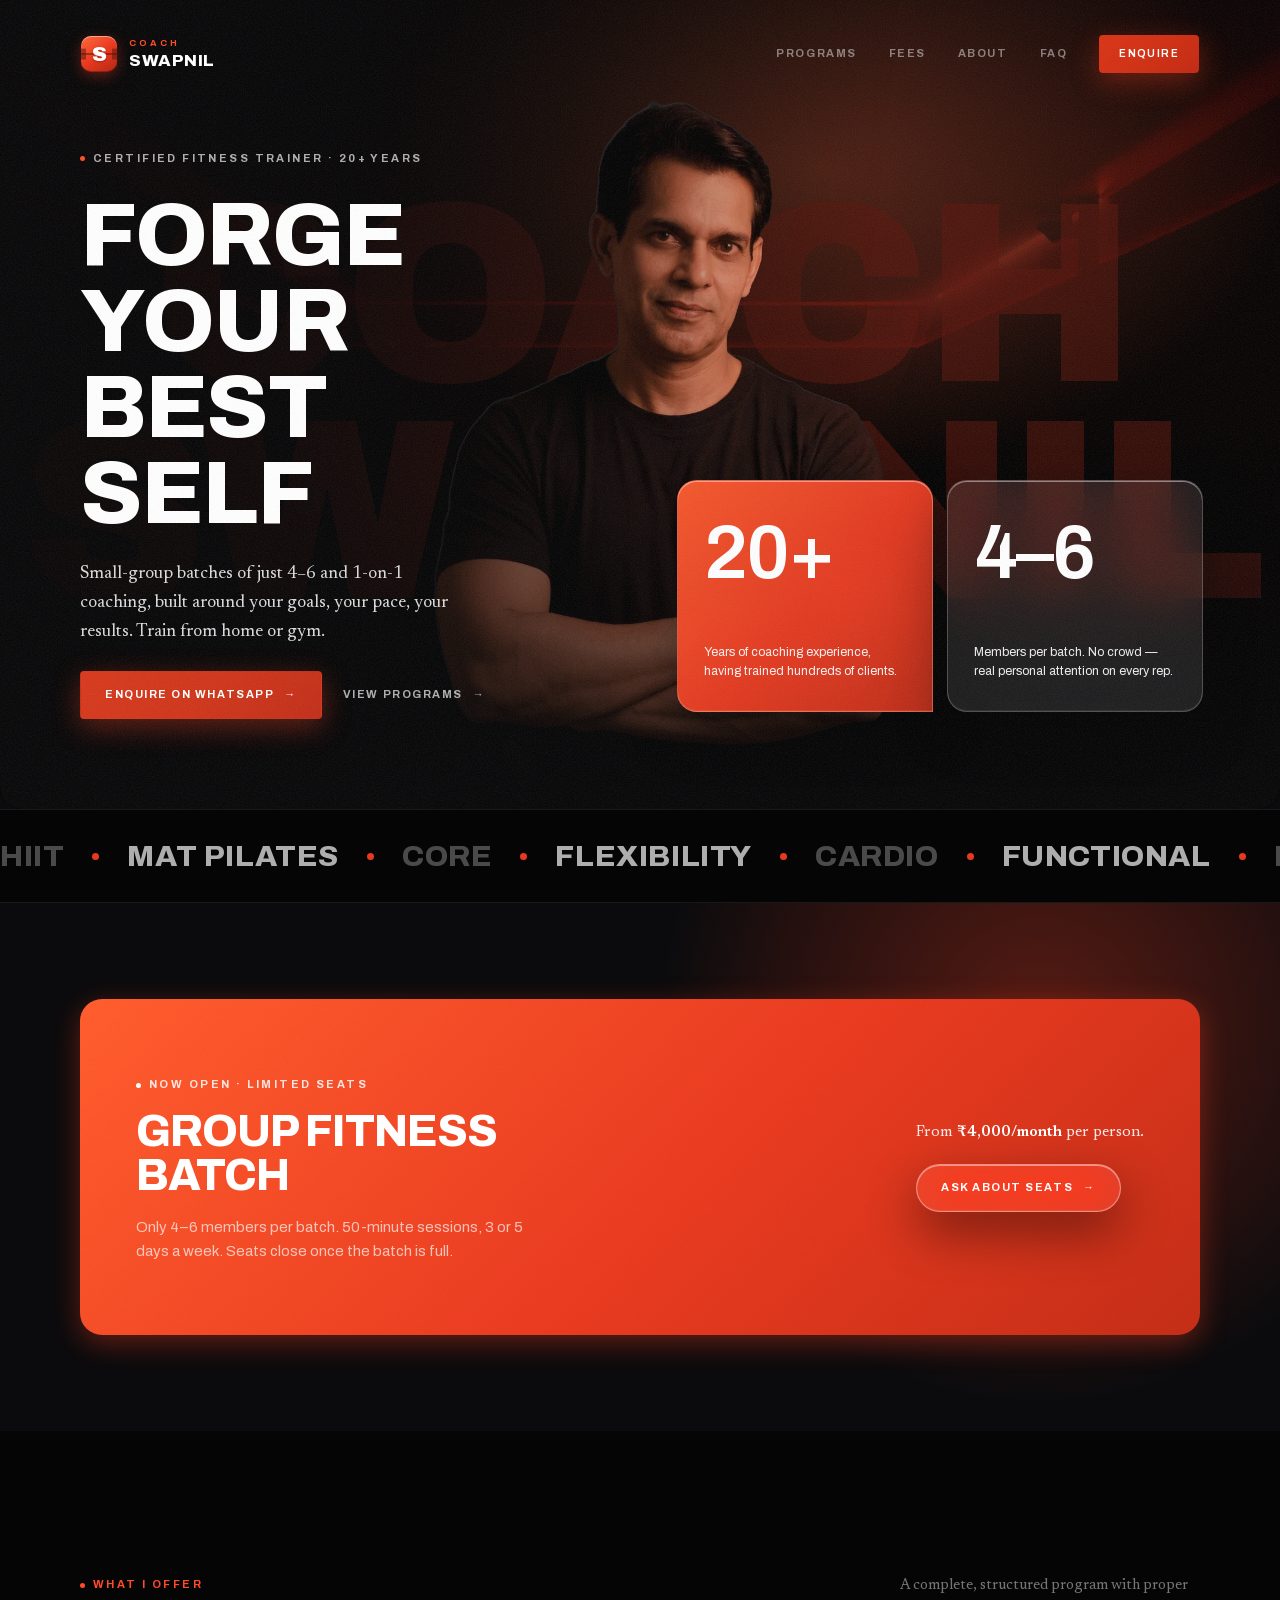
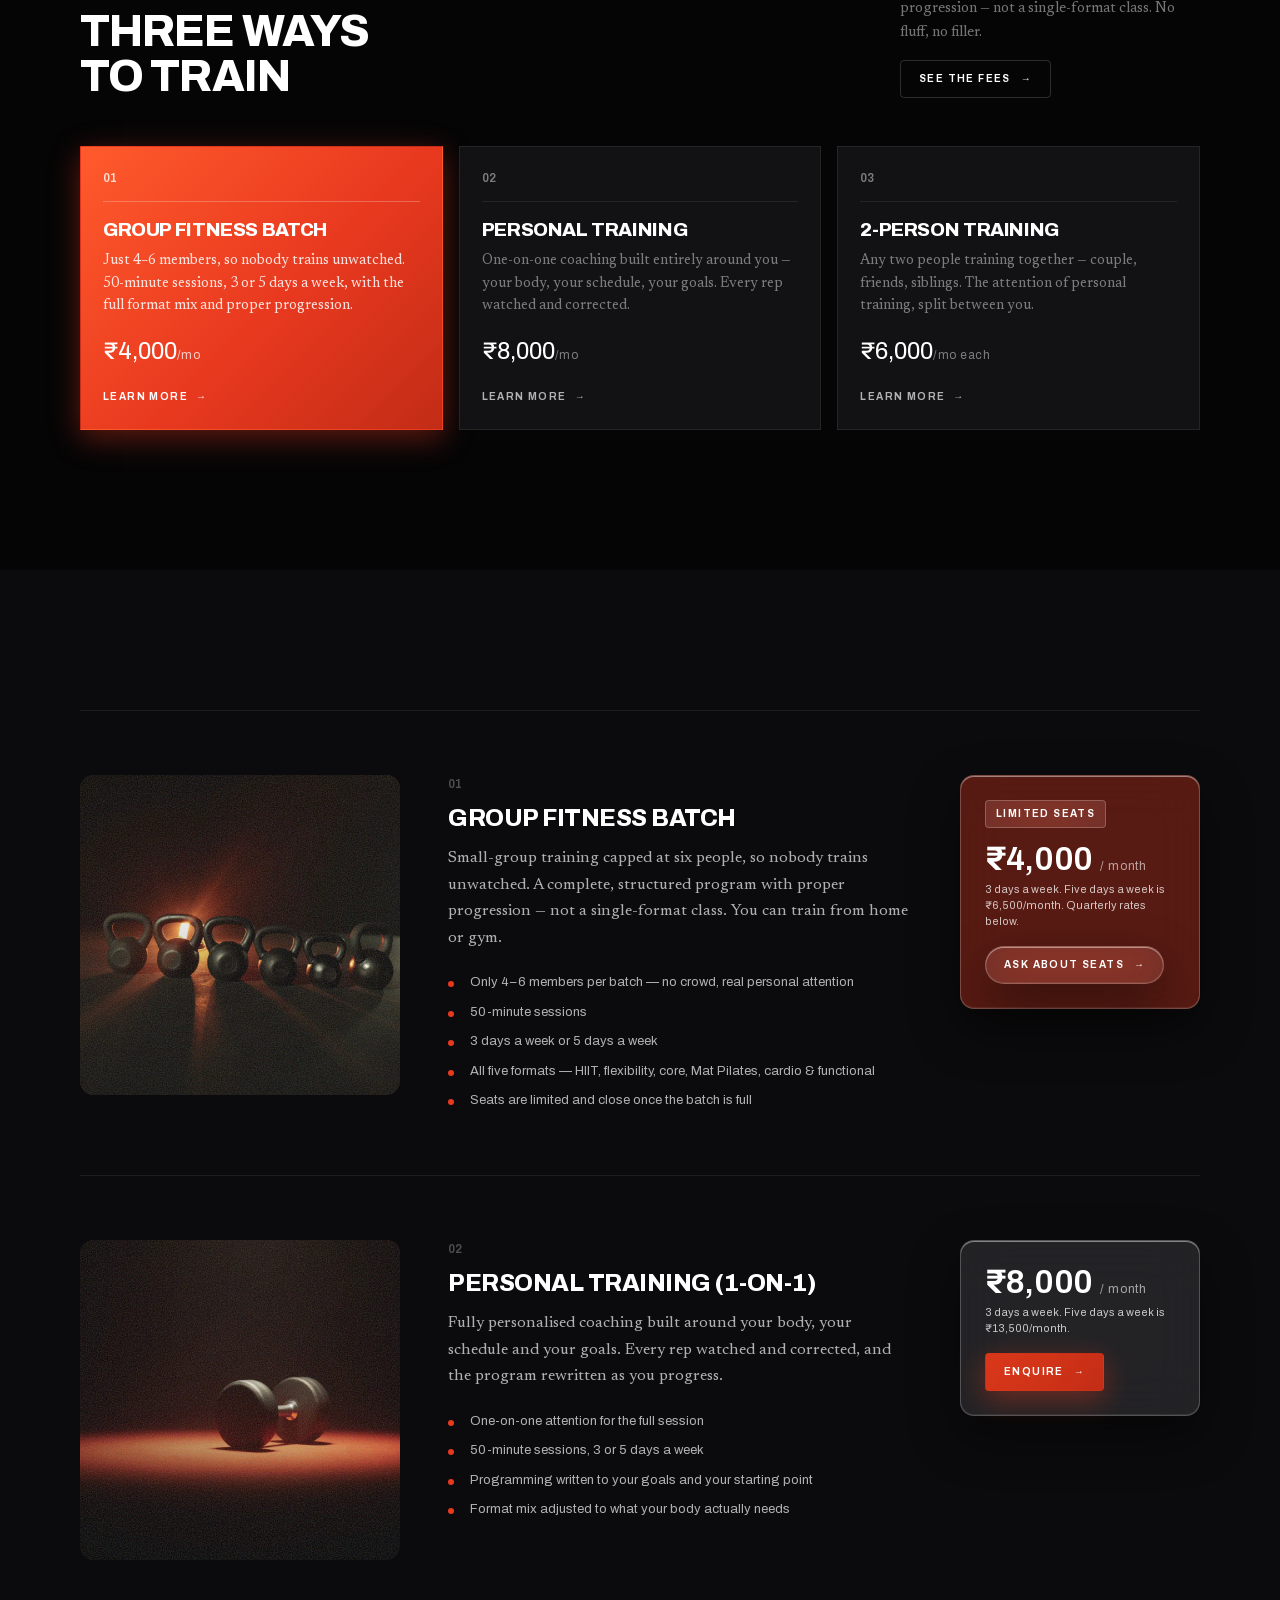
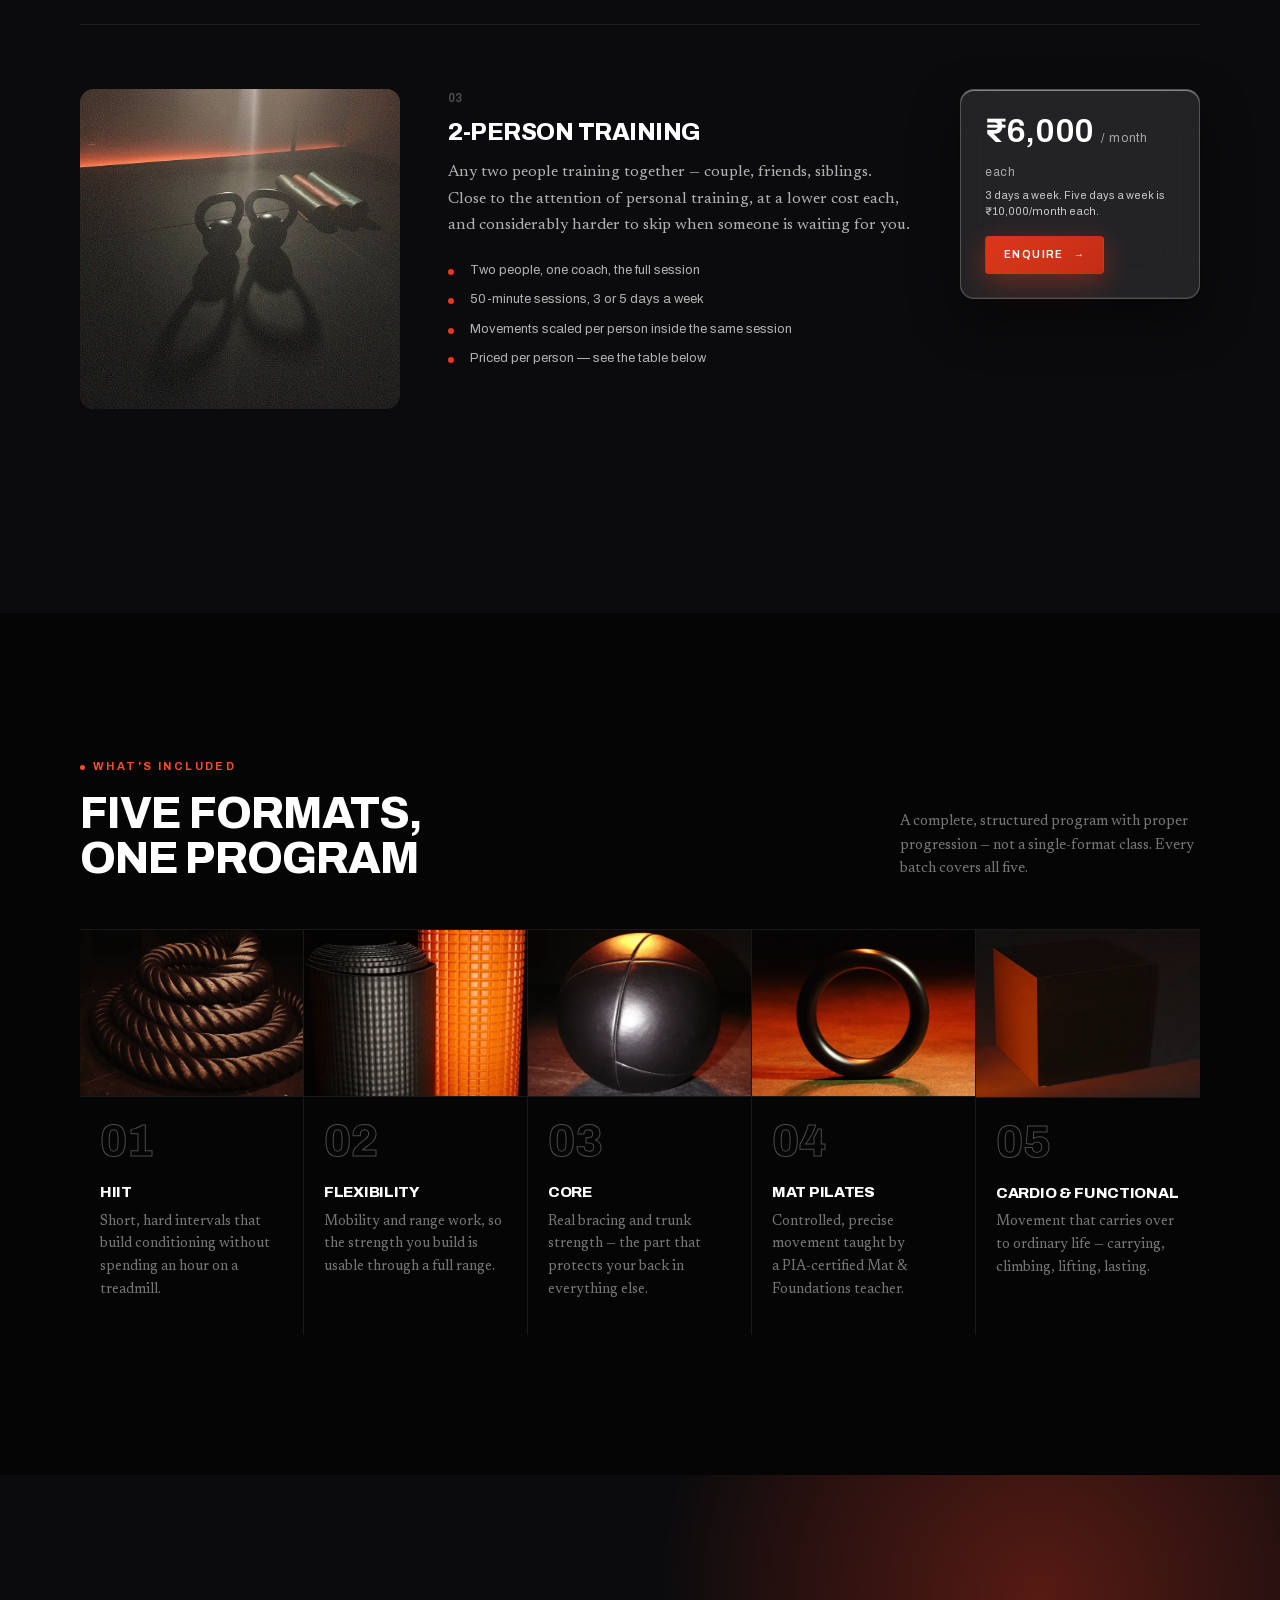
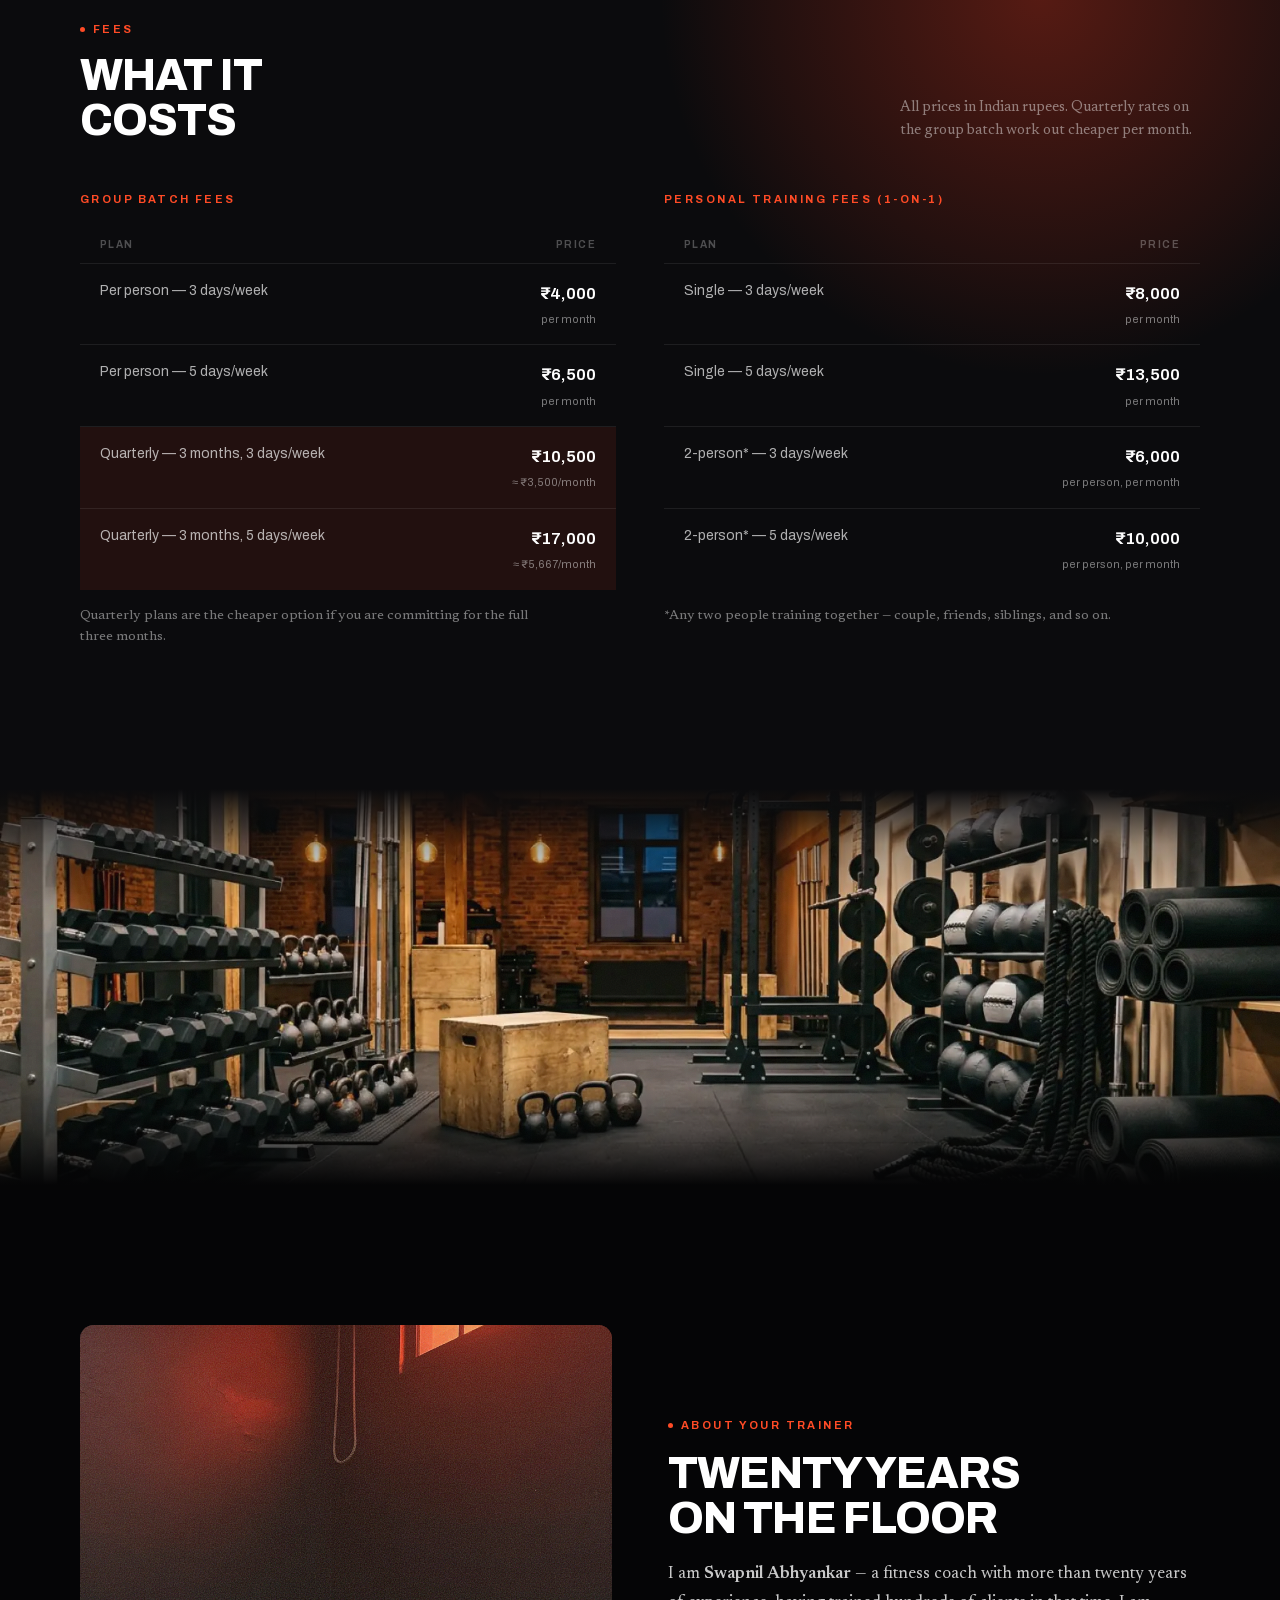
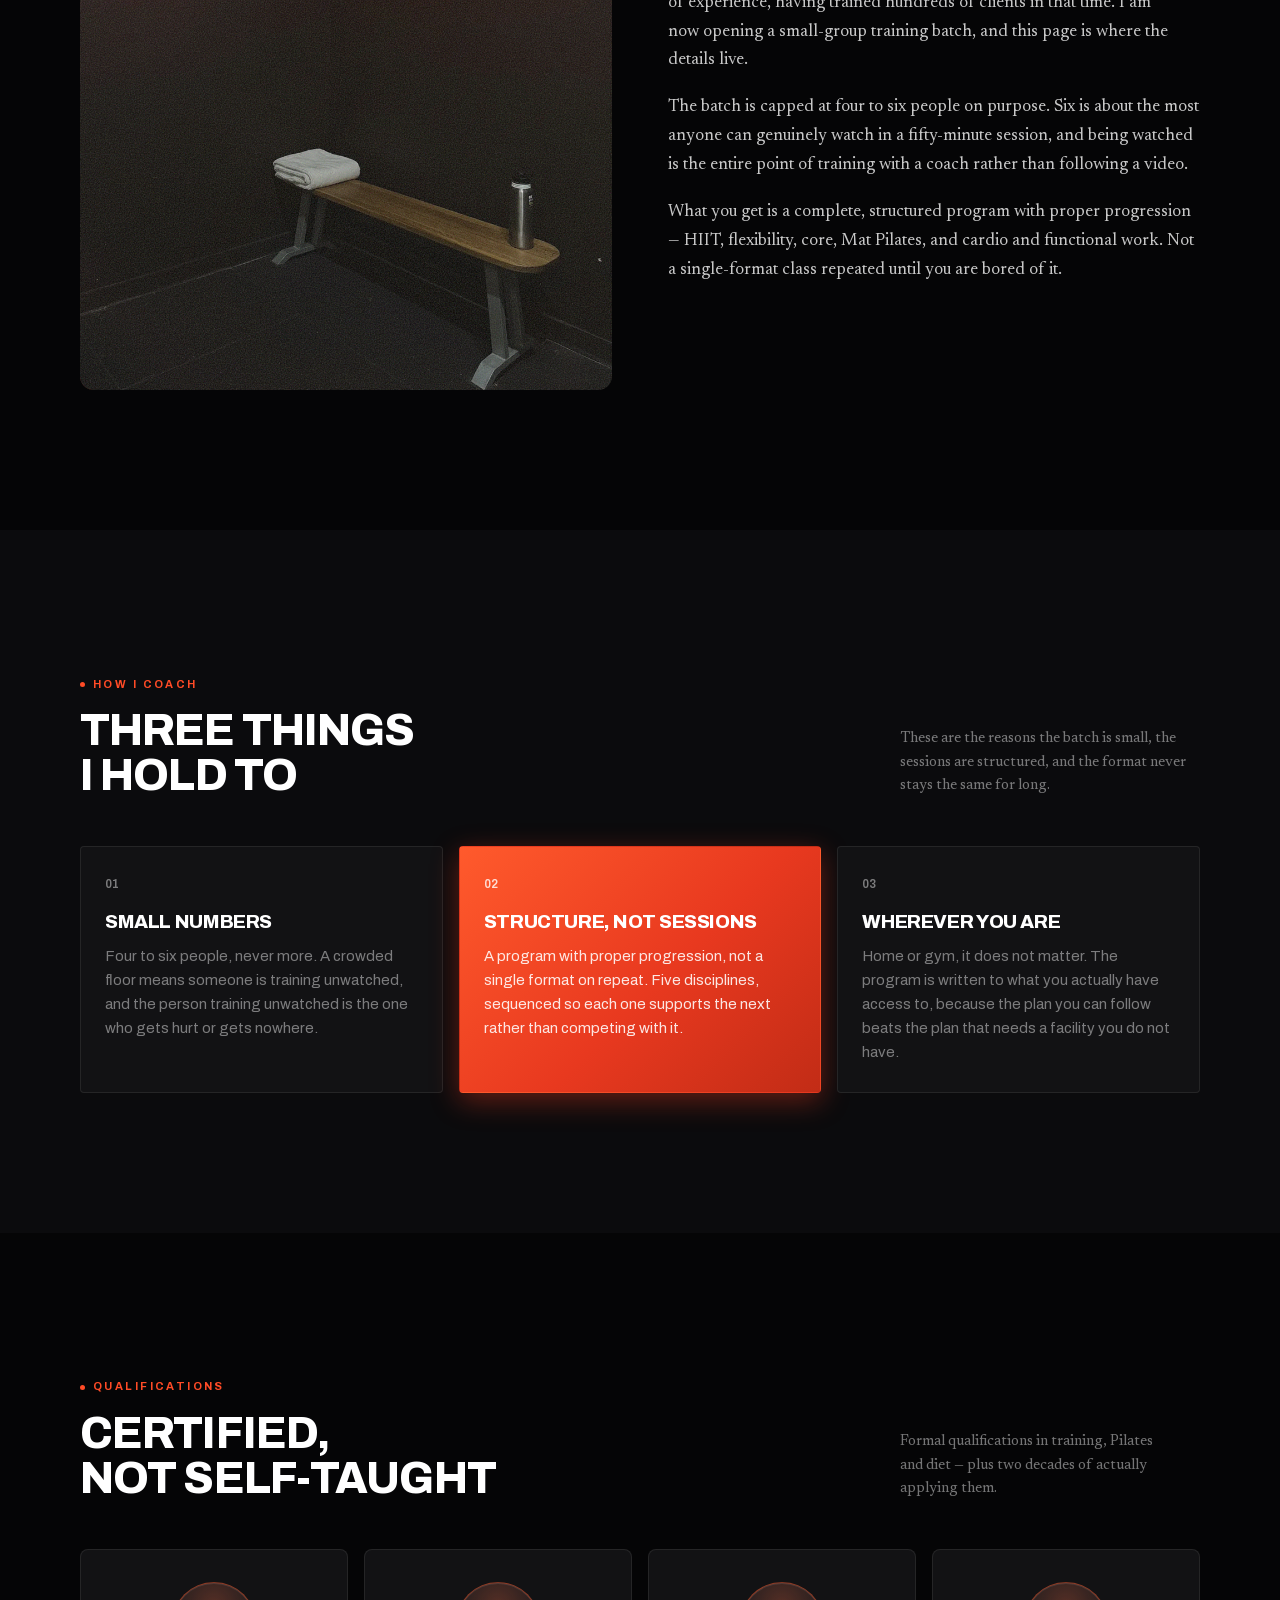
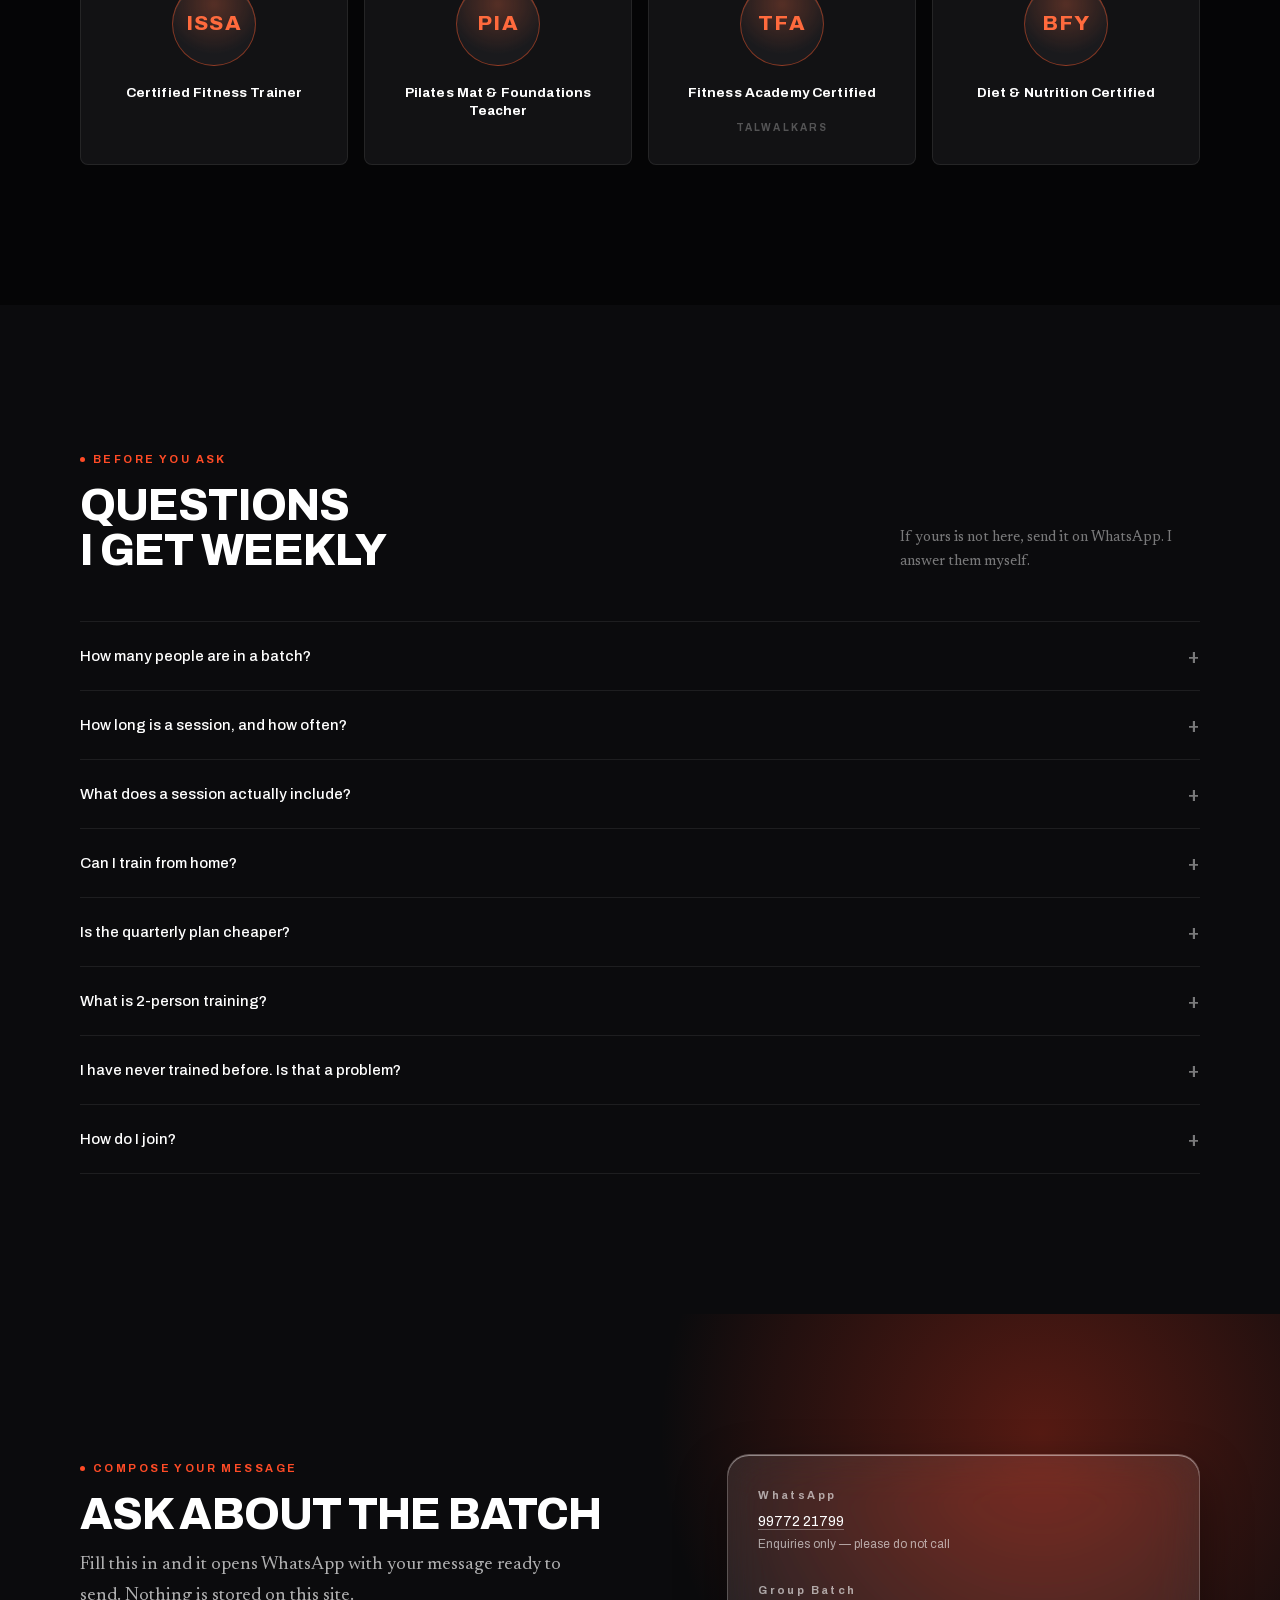
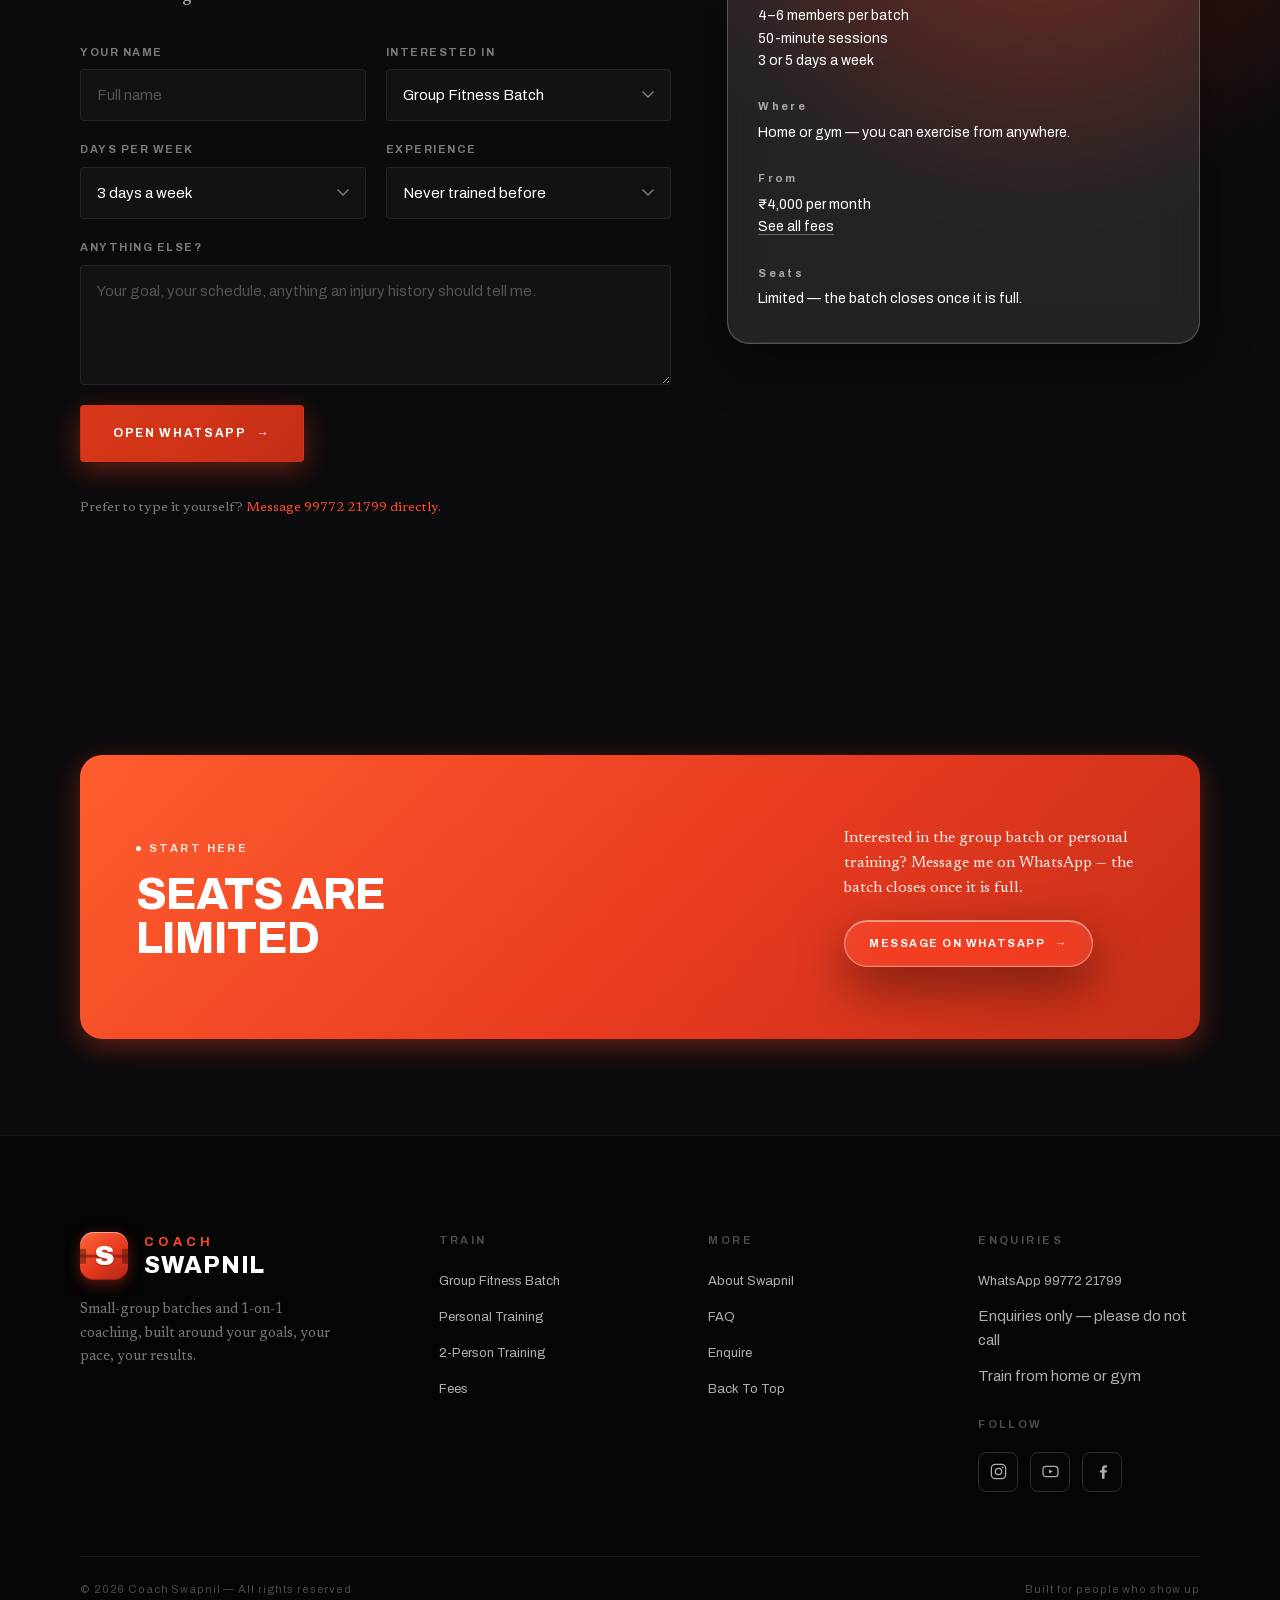
<file: index.html>
<!doctype html>
<html lang="en">
<head>
<meta charset="utf-8">
<meta name="viewport" content="width=device-width, initial-scale=1">
<title>Coach Swapnil — Certified Fitness Trainer</title>
<meta name="description" content="Small-group fitness batches of 4–6 and 1-on-1 personal training with Coach Swapnil — 20+ years of coaching experience. HIIT, Mat Pilates, core, flexibility and functional training. From ₹4,000/month. Train from home or gym.">
<meta name="theme-color" content="#0B0B0D">
<meta property="og:title" content="Coach Swapnil — Forge Your Best Self">
<meta property="og:description" content="Small-group batches of 4–6 and 1-on-1 personal training. 20+ years of coaching experience. From ₹4,000/month.">
<meta property="og:type" content="website">
<meta property="og:site_name" content="Coach Swapnil">
<meta property="og:locale" content="en_IN">
<!-- og:url, og:image and twitter:image MUST be absolute — link-preview scrapers
     (WhatsApp, Facebook, LinkedIn) do not resolve relative paths, which is why
     the card rendered blank while these held a placeholder.
     WHEN A CUSTOM DOMAIN LANDS: find-and-replace coach-swapnil.netlify.app
     across index.html, robots.txt and sitemap.xml, then force a re-scrape —
     WhatsApp caches previews per URL and will otherwise keep serving the old
     one. Appending ?v=2 to the shared link is the quickest way to bust it. -->
<meta property="og:url" content="https://coach-swapnil.netlify.app/">
<meta property="og:image" content="https://coach-swapnil.netlify.app/assets/og-image.jpg?v=24">
<meta property="og:image:type" content="image/jpeg">
<meta property="og:image:width" content="1200">
<meta property="og:image:height" content="630">
<meta property="og:image:alt" content="Coach Swapnil — Forge Your Best Self. Batches of 4–6, 20+ years, from ₹4,000 a month.">
<meta name="twitter:card" content="summary_large_image">
<meta name="twitter:title" content="Coach Swapnil — Forge Your Best Self">
<meta name="twitter:description" content="Small-group batches of 4–6 and 1-on-1 personal training. From ₹4,000/month.">
<meta name="twitter:image" content="https://coach-swapnil.netlify.app/assets/og-image.jpg?v=24">
<link rel="icon" href="assets/favicon-32.png" sizes="32x32" type="image/png">
<link rel="apple-touch-icon" href="assets/apple-touch-icon.png">
<link rel="manifest" href="site.webmanifest">
<!-- Fonts are self-hosted. They sit three @imports deep, so the browser would
     otherwise not discover them until the CSS chain resolves — preload the two
     latin faces every view needs. latin-ext loads on demand via unicode-range. -->
<link rel="preload" href="fonts/archivo-latin-normal.woff2" as="font" type="font/woff2" crossorigin>
<link rel="preload" href="fonts/newsreader-latin-normal.woff2" as="font" type="font/woff2" crossorigin>
<link rel="stylesheet" href="css/styles.css?v=23">
<link rel="stylesheet" href="css/components.css?v=23">
<link rel="stylesheet" href="css/layout.css?v=23">
<!-- Reveal tier, set before first paint so nothing flashes in then hides.
     .js-reveal   — scripting is on, so [data-reveal] may start hidden.
     .css-scroll  — scroll-driven animation is available; site.js then skips
                    its IntersectionObserver and CSS scrubs the reveal instead.
     With scripting off neither class lands and the page is simply visible. -->
<script>(function(e){var c=['js-reveal'];try{if(window.CSS&&CSS.supports&&CSS.supports('animation-timeline','view()'))c.push('css-scroll')}catch(_){}e.classList.add.apply(e.classList,c)})(document.documentElement)</script>
</head>
<body>
<a class="skip-link" href="#main">Skip to content</a>

<!-- ============================ NAVIGATION ============================ -->
<nav class="site-nav" aria-label="Primary">
  <div class="site-nav__inner">
    <a class="wordmark" href="#top" aria-label="Coach Swapnil — back to top"><span class="wordmark__mark" aria-hidden="true"><span>S</span></span><span class="wordmark__type"><span class="wordmark__pre">Coach</span><span class="wordmark__name">Swapnil</span></span></a>
    <div class="nav__group" id="navGroup">
      <div class="nav__links">
        <a href="#programs">Programs</a>
        <a href="#fees">Fees</a>
        <a href="#about">About</a>
        <a href="#faq">FAQ</a>
      </div>
      <a class="nav__cta" href="#enquire">Enquire</a>
    </div>
    <button class="nav__toggle" type="button" aria-expanded="false" aria-controls="navGroup" aria-label="Toggle menu">
      <span></span><span></span><span></span>
    </button>
  </div>
</nav>

<main id="main">

  <!-- ============================== HERO ============================== -->
  <section class="hero" id="top">
    <div class="hero__watermark" aria-hidden="true">Coach<br>Swapnil</div>

    <picture class="hero__photo">
      <source srcset="assets/swapnil-hero.webp?v=24" type="image/webp">
      <img src="assets/swapnil-hero.png?v=24"
           alt="Coach Swapnil, certified fitness trainer, arms folded"
           width="793" height="1200" fetchpriority="high" decoding="async">
    </picture>
    <div class="hero__scrim" aria-hidden="true"></div>

    <div class="hero__inner">
      <div class="hero__copy">
        <span class="eyebrow eyebrow--muted">Certified Fitness Trainer · 20+ Years</span>
        <h1>Forge Your<br>Best Self</h1>
        <p>Small-group batches of just 4–6 and 1-on-1 coaching, built around your goals, your pace, your results. Train from home or gym.</p>
        <div class="hero__actions">
          <a class="btn btn--primary" href="https://wa.me/919977221799?text=Hi%20Swapnil%2C%20I%27m%20interested%20in%20your%20training%20programs." target="_blank" rel="noopener">Enquire on WhatsApp <span class="arrow" aria-hidden="true">&#8594;</span></a>
          <a class="btn btn--ghost" href="#programs">View Programs <span class="arrow" aria-hidden="true">&#8594;</span></a>
        </div>
      </div>
    </div>

    <div class="hero__stats">
      <div class="glass glass--ember">
        <div class="stat__value"><span data-count="20">20</span>+</div>
        <div class="stat__label">Years of coaching experience, having trained hundreds of clients.</div>
      </div>
      <div class="glass">
        <div class="stat__value"><span data-count="4">4</span>&ndash;<span data-count="6">6</span></div>
        <div class="stat__label">Members per batch. No crowd — real personal attention on every rep.</div>
      </div>
    </div>
  </section>

  <!-- ============================ MARQUEE ============================= -->
  <div class="marquee" aria-hidden="true">
    <div class="marquee__track">
      <span class="marquee__item">HIIT <i></i></span>
      <span class="marquee__item">Mat Pilates <i></i></span>
      <span class="marquee__item">Core <i></i></span>
      <span class="marquee__item">Flexibility <i></i></span>
      <span class="marquee__item">Cardio <i></i></span>
      <span class="marquee__item">Functional <i></i></span>
      <span class="marquee__item">HIIT <i></i></span>
      <span class="marquee__item">Mat Pilates <i></i></span>
      <span class="marquee__item">Core <i></i></span>
      <span class="marquee__item">Flexibility <i></i></span>
      <span class="marquee__item">Cardio <i></i></span>
      <span class="marquee__item">Functional <i></i></span>
    </div>
  </div>

  <!-- ========================= BATCH ANNOUNCE ========================= -->
  <section class="section section--tight section--glow" aria-labelledby="batchHead">
    <div class="shell">
      <div class="cta-band" data-reveal>
        <div>
          <span class="eyebrow">Now Open · Limited Seats</span>
          <h2 id="batchHead">Group Fitness
Batch</h2>
          <p style="margin:18px 0 0;max-width:44ch">Only 4–6 members per batch. 50-minute sessions, 3 or 5 days a week. Seats close once the batch is full.</p>
        </div>
        <div class="cta-band__aside">
          <p>From <strong style="color:#fff">&#8377;4,000/month</strong> per person.</p>
          <a class="btn btn--glass" href="https://wa.me/919977221799?text=Hi%20Swapnil%2C%20I%27m%20interested%20in%20the%20group%20fitness%20batch.%20Could%20you%20share%20the%20details%3F" target="_blank" rel="noopener">Ask About Seats <span class="arrow" aria-hidden="true">&#8594;</span></a>
        </div>
      </div>
    </div>
  </section>

  <!-- =========================== PROGRAMS ============================= -->
  <section class="section section--band" id="programs" aria-labelledby="programsHead">
    <div class="shell">
      <div class="section-head" data-reveal>
        <div>
          <span class="eyebrow">What I Offer</span>
          <h2 id="programsHead">Three Ways
To Train</h2>
        </div>
        <div class="section-head__aside">
          <p>A complete, structured program with proper progression — not a single-format class. No fluff, no filler.</p>
          <a class="btn btn--secondary btn--sm" href="#fees">See The Fees <span class="arrow" aria-hidden="true">&#8594;</span></a>
        </div>
      </div>

      <div class="grid-3" data-reveal-stagger>
        <article class="program-card program-card--highlight" data-reveal>
          <div class="program-card__index">01</div>
          <h3>Group Fitness Batch</h3>
          <p>Just 4–6 members, so nobody trains unwatched. 50-minute sessions, 3 or 5 days a week, with the full format mix and proper progression.</p>
          <p class="program-card__price">&#8377;4,000<span>/mo</span></p>
          <a class="link-arrow" href="#group-batch">Learn More <span class="arrow" aria-hidden="true">&#8594;</span></a>
        </article>
        <article class="program-card" data-reveal>
          <div class="program-card__index">02</div>
          <h3>Personal Training</h3>
          <p>One-on-one coaching built entirely around you — your body, your schedule, your goals. Every rep watched and corrected.</p>
          <p class="program-card__price">&#8377;8,000<span>/mo</span></p>
          <a class="link-arrow" href="#personal">Learn More <span class="arrow" aria-hidden="true">&#8594;</span></a>
        </article>
        <article class="program-card" data-reveal>
          <div class="program-card__index">03</div>
          <h3>2-Person Training</h3>
          <p>Any two people training together — couple, friends, siblings. The attention of personal training, split between you.</p>
          <p class="program-card__price">&#8377;6,000<span>/mo each</span></p>
          <a class="link-arrow" href="#duo">Learn More <span class="arrow" aria-hidden="true">&#8594;</span></a>
        </article>
      </div>
    </div>
  </section>

  <!-- ======================== PROGRAM DETAIL ========================== -->
  <section class="section" aria-label="Program detail">
    <div class="shell">

      <article class="program-row" id="group-batch" data-reveal>
        <div class="program-row__media plate"><img src="assets/program-group.webp" alt="" loading="lazy" width="900" height="900"></div>
        <div>
          <div class="program-row__index">01</div>
          <h2>Group Fitness Batch</h2>
          <p>Small-group training capped at six people, so nobody trains unwatched. A complete, structured program with proper progression — not a single-format class. You can train from home or gym.</p>
          <ul class="includes">
            <li>Only 4–6 members per batch — no crowd, real personal attention</li>
            <li>50-minute sessions</li>
            <li>3 days a week or 5 days a week</li>
            <li>All five formats — HIIT, flexibility, core, Mat Pilates, cardio &amp; functional</li>
            <li>Seats are limited and close once the batch is full</li>
          </ul>
        </div>
        <aside class="glass glass--ember program-row__aside">
          <div>
            <span class="badge badge--glass">Limited Seats</span>
            <div class="price" style="margin-top:14px">&#8377;4,000 <small>/ month</small></div>
            <div class="stat__label" style="max-width:none">3 days a week. Five days a week is &#8377;6,500/month. Quarterly rates below.</div>
          </div>
          <a class="btn btn--glass btn--sm" href="https://wa.me/919977221799?text=Hi%20Swapnil%2C%20I%27m%20interested%20in%20the%20group%20fitness%20batch.%20Could%20you%20share%20the%20details%3F" target="_blank" rel="noopener">Ask About Seats <span class="arrow" aria-hidden="true">&#8594;</span></a>
        </aside>
      </article>

      <article class="program-row" id="personal" data-reveal>
        <div class="program-row__media plate"><img src="assets/program-personal.webp" alt="" loading="lazy" width="900" height="900"></div>
        <div>
          <div class="program-row__index">02</div>
          <h2>Personal Training (1-on-1)</h2>
          <p>Fully personalised coaching built around your body, your schedule and your goals. Every rep watched and corrected, and the program rewritten as you progress.</p>
          <ul class="includes">
            <li>One-on-one attention for the full session</li>
            <li>50-minute sessions, 3 or 5 days a week</li>
            <li>Programming written to your goals and your starting point</li>
            <li>Format mix adjusted to what your body actually needs</li>
          </ul>
        </div>
        <aside class="glass program-row__aside">
          <div>
            <div class="price">&#8377;8,000 <small>/ month</small></div>
            <div class="stat__label" style="max-width:none">3 days a week. Five days a week is &#8377;13,500/month.</div>
          </div>
          <a class="btn btn--primary btn--sm" href="https://wa.me/919977221799?text=Hi%20Swapnil%2C%20I%27m%20interested%20in%201-on-1%20personal%20training." target="_blank" rel="noopener">Enquire <span class="arrow" aria-hidden="true">&#8594;</span></a>
        </aside>
      </article>

      <article class="program-row" id="duo" data-reveal>
        <div class="program-row__media plate"><img src="assets/program-duo.webp" alt="" loading="lazy" width="900" height="900"></div>
        <div>
          <div class="program-row__index">03</div>
          <h2>2-Person Training</h2>
          <p>Any two people training together — couple, friends, siblings. Close to the attention of personal training, at a lower cost each, and considerably harder to skip when someone is waiting for you.</p>
          <ul class="includes">
            <li>Two people, one coach, the full session</li>
            <li>50-minute sessions, 3 or 5 days a week</li>
            <li>Movements scaled per person inside the same session</li>
            <li>Priced per person — see the table below</li>
          </ul>
        </div>
        <aside class="glass program-row__aside">
          <div>
            <div class="price">&#8377;6,000 <small>/ month each</small></div>
            <div class="stat__label" style="max-width:none">3 days a week. Five days a week is &#8377;10,000/month each.</div>
          </div>
          <a class="btn btn--primary btn--sm" href="https://wa.me/919977221799?text=Hi%20Swapnil%2C%20I%27m%20interested%20in%202-person%20training." target="_blank" rel="noopener">Enquire <span class="arrow" aria-hidden="true">&#8594;</span></a>
        </aside>
      </article>

    </div>
  </section>

  <!-- ========================= WHAT'S INCLUDED ======================== -->
  <section class="section section--band" aria-labelledby="includedHead">
    <div class="shell">
      <div class="section-head" data-reveal>
        <div>
          <span class="eyebrow">What's Included</span>
          <h2 id="includedHead">Five Formats,
One Program</h2>
        </div>
        <div class="section-head__aside">
          <p>A complete, structured program with proper progression — not a single-format class. Every batch covers all five.</p>
        </div>
      </div>

      <div class="steps steps--5" data-reveal-stagger>
        <div class="step" data-reveal>
          <div class="step__index">01</div>
          <span class="step__media"><img src="assets/format-hiit.webp" alt="" loading="lazy" width="560" height="420"></span>
          <h3>HIIT</h3>
          <p>Short, hard intervals that build conditioning without spending an hour on a treadmill.</p>
        </div>
        <div class="step" data-reveal>
          <div class="step__index">02</div>
          <span class="step__media"><img src="assets/format-flexibility.webp" alt="" loading="lazy" width="560" height="420"></span>
          <h3>Flexibility</h3>
          <p>Mobility and range work, so the strength you build is usable through a full range.</p>
        </div>
        <div class="step" data-reveal>
          <div class="step__index">03</div>
          <span class="step__media"><img src="assets/format-core.webp" alt="" loading="lazy" width="560" height="420"></span>
          <h3>Core</h3>
          <p>Real bracing and trunk strength — the part that protects your back in everything else.</p>
        </div>
        <div class="step" data-reveal>
          <div class="step__index">04</div>
          <span class="step__media"><img src="assets/format-pilates.webp" alt="" loading="lazy" width="560" height="420"></span>
          <h3>Mat Pilates</h3>
          <p>Controlled, precise movement taught by a PIA-certified Mat &amp; Foundations teacher.</p>
        </div>
        <div class="step" data-reveal>
          <div class="step__index">05</div>
          <span class="step__media"><img src="assets/format-functional.webp" alt="" loading="lazy" width="560" height="420"></span>
          <h3>Cardio &amp; Functional</h3>
          <p>Movement that carries over to ordinary life — carrying, climbing, lifting, lasting.</p>
        </div>
      </div>
    </div>
  </section>

  <!-- ============================== FEES ============================== -->
  <section class="section section--glow" id="fees" aria-labelledby="feesHead">
    <div class="shell">
      <div class="section-head" data-reveal>
        <div>
          <span class="eyebrow">Fees</span>
          <h2 id="feesHead">What It
Costs</h2>
        </div>
        <div class="section-head__aside">
          <p>All prices in Indian rupees. Quarterly rates on the group batch work out cheaper per month.</p>
        </div>
      </div>

      <div class="grid-2" style="gap:48px" data-reveal-stagger>

        <div data-reveal>
          <table class="fees">
            <caption>Group Batch Fees</caption>
            <thead>
              <tr><th scope="col">Plan</th><th scope="col" style="text-align:right">Price</th></tr>
            </thead>
            <tbody>
              <tr>
                <th scope="row">Per person — 3 days/week</th>
                <td>&#8377;4,000<small>per month</small></td>
              </tr>
              <tr>
                <th scope="row">Per person — 5 days/week</th>
                <td>&#8377;6,500<small>per month</small></td>
              </tr>
              <tr class="is-featured">
                <th scope="row">Quarterly — 3 months, 3 days/week</th>
                <td>&#8377;10,500<small>&#8776; &#8377;3,500/month</small></td>
              </tr>
              <tr class="is-featured">
                <th scope="row">Quarterly — 3 months, 5 days/week</th>
                <td>&#8377;17,000<small>&#8776; &#8377;5,667/month</small></td>
              </tr>
            </tbody>
          </table>
          <p class="fees__note">Quarterly plans are the cheaper option if you are committing for the full three months.</p>
        </div>

        <div data-reveal>
          <table class="fees">
            <caption>Personal Training Fees (1-on-1)</caption>
            <thead>
              <tr><th scope="col">Plan</th><th scope="col" style="text-align:right">Price</th></tr>
            </thead>
            <tbody>
              <tr>
                <th scope="row">Single — 3 days/week</th>
                <td>&#8377;8,000<small>per month</small></td>
              </tr>
              <tr>
                <th scope="row">Single — 5 days/week</th>
                <td>&#8377;13,500<small>per month</small></td>
              </tr>
              <tr>
                <th scope="row">2-person<span aria-hidden="true">*</span> — 3 days/week</th>
                <td>&#8377;6,000<small>per person, per month</small></td>
              </tr>
              <tr>
                <th scope="row">2-person<span aria-hidden="true">*</span> — 5 days/week</th>
                <td>&#8377;10,000<small>per person, per month</small></td>
              </tr>
            </tbody>
          </table>
          <p class="fees__note">*Any two people training together — couple, friends, siblings, and so on.</p>
        </div>

      </div>
    </div>
  </section>

  <!-- ============================== BAND ============================== -->
  <!-- Decorative breather between the fee tables and the bio. -->
  <div class="band" aria-hidden="true">
    <img src="assets/band-studio.webp?v=24" alt="" loading="lazy" width="1600" height="893">
  </div>

  <!-- ============================== ABOUT ============================= -->
  <section class="section section--band" id="about" aria-labelledby="bioHead">
    <div class="shell">
      <div class="split" data-reveal>
        <!-- Studio atmosphere. A portrait of Swapnil would be stronger here
             once one exists — same element, swap the --photo url. -->
        <div class="split__media plate"><img src="assets/studio-corner.webp" alt="" loading="lazy" width="900" height="1200"></div>
        <div class="split__body">
          <span class="eyebrow">About Your Trainer</span>
          <h2 id="bioHead">Twenty Years
On The Floor</h2>
          <p>I am <strong>Swapnil Abhyankar</strong> — a fitness coach with more than twenty years of experience, having trained hundreds of clients in that time. I am now opening a small-group training batch, and this page is where the details live.</p>
          <p>The batch is capped at four to six people on purpose. Six is about the most anyone can genuinely watch in a fifty-minute session, and being watched is the entire point of training with a coach rather than following a video.</p>
          <p>What you get is a complete, structured program with proper progression — HIIT, flexibility, core, Mat Pilates, and cardio and functional work. Not a single-format class repeated until you are bored of it.</p>
        </div>
      </div>
    </div>
  </section>

  <!-- =========================== PHILOSOPHY =========================== -->
  <section class="section" aria-labelledby="philHead">
    <div class="shell">
      <div class="section-head" data-reveal>
        <div>
          <span class="eyebrow">How I Coach</span>
          <h2 id="philHead">Three Things
I Hold To</h2>
        </div>
        <div class="section-head__aside">
          <p>These are the reasons the batch is small, the sessions are structured, and the format never stays the same for long.</p>
        </div>
      </div>

      <div class="grid-3" data-reveal-stagger>
        <div class="card card--hoverable" data-reveal>
          <div class="program-card__index" style="border:0;padding:0">01</div>
          <h3 style="font-size:19px;margin:18px 0 12px">Small Numbers</h3>
          <p style="margin:0;color:var(--fg-3)">Four to six people, never more. A crowded floor means someone is training unwatched, and the person training unwatched is the one who gets hurt or gets nowhere.</p>
        </div>
        <div class="card card--highlight" data-reveal>
          <div class="program-card__index" style="border:0;padding:0;color:#fff;opacity:.8">02</div>
          <h3 style="font-size:19px;margin:18px 0 12px;color:#fff">Structure, Not Sessions</h3>
          <p style="margin:0;color:rgba(255,255,255,.88)">A program with proper progression, not a single format on repeat. Five disciplines, sequenced so each one supports the next rather than competing with it.</p>
        </div>
        <div class="card card--hoverable" data-reveal>
          <div class="program-card__index" style="border:0;padding:0">03</div>
          <h3 style="font-size:19px;margin:18px 0 12px">Wherever You Are</h3>
          <p style="margin:0;color:var(--fg-3)">Home or gym, it does not matter. The program is written to what you actually have access to, because the plan you can follow beats the plan that needs a facility you do not have.</p>
        </div>
      </div>
    </div>
  </section>

  <!-- =========================== CREDENTIALS ========================== -->
  <section class="section section--band" aria-labelledby="credsHead">
    <div class="shell">
      <div class="section-head" data-reveal>
        <div>
          <span class="eyebrow">Qualifications</span>
          <h2 id="credsHead">Certified,
Not Self-Taught</h2>
        </div>
        <div class="section-head__aside">
          <p>Formal qualifications in training, Pilates and diet — plus two decades of actually applying them.</p>
        </div>
      </div>

      <!-- LOGO SLOTS: each seal currently shows the awarding body's initials as
           a typographic placeholder, NOT a facsimile of their logo. Swapnil can
           download the official digital badges from his member portal at each
           body; drop one in as
             <span class="cert__seal"><img src="assets/cert-issa.png" alt="ISSA"></span>
           and the ring masks it automatically. -->
      <div class="cert-grid" data-reveal-stagger>
        <div class="cert" data-reveal>
          <span class="cert__seal">ISSA</span>
          <span class="cert__name">Certified Fitness Trainer</span>
        </div>
        <div class="cert" data-reveal>
          <span class="cert__seal">PIA</span>
          <span class="cert__name">Pilates Mat &amp; Foundations Teacher</span>
        </div>
        <div class="cert" data-reveal>
          <span class="cert__seal">TFA</span>
          <span class="cert__name">Fitness Academy Certified</span>
          <span class="cert__label">Talwalkars</span>
        </div>
        <div class="cert" data-reveal>
          <span class="cert__seal">BFY</span>
          <span class="cert__name">Diet &amp; Nutrition Certified</span>
        </div>
      </div>
    </div>
  </section>

  <!-- =============================== FAQ ============================== -->
  <!-- Plain, not section--band: the certifications block above it is a band,
       and two of those in a row merge into one undivided slab. -->
  <section class="section" id="faq" aria-labelledby="faqHead">
    <div class="shell">
      <div class="section-head" data-reveal>
        <div>
          <span class="eyebrow">Before You Ask</span>
          <h2 id="faqHead">Questions
I Get Weekly</h2>
        </div>
        <div class="section-head__aside">
          <p>If yours is not here, send it on WhatsApp. I answer them myself.</p>
        </div>
      </div>

      <div class="faq" data-reveal>
        <details>
          <summary>How many people are in a batch?</summary>
          <p>Four to six, never more. That cap is the whole point — six is about the most one coach can genuinely watch across a fifty-minute session. A bigger batch would be cheaper to run and worse to train in.</p>
        </details>
        <details>
          <summary>How long is a session, and how often?</summary>
          <p>Fifty minutes. You can train three days a week or five days a week, and the fee differs accordingly — see the <a href="#fees" style="color:var(--ember-500)">fees table</a>.</p>
        </details>
        <details>
          <summary>What does a session actually include?</summary>
          <p>Across the week you cover all five formats: HIIT, flexibility training, core training, Mat Pilates, and cardio and functional training. It is a complete, structured program with proper progression — not a single-format class repeated.</p>
        </details>
        <details>
          <summary>Can I train from home?</summary>
          <p>Yes. You can exercise from anywhere — home or gym. The programming is written to the equipment you actually have.</p>
        </details>
        <details>
          <summary>Is the quarterly plan cheaper?</summary>
          <p>Yes, noticeably. Three months at three days a week is &#8377;10,500, which works out to about &#8377;3,500 a month against &#8377;4,000 monthly. Five days a week is &#8377;17,000 for three months, about &#8377;5,667 a month against &#8377;6,500.</p>
        </details>
        <details>
          <summary>What is 2-person training?</summary>
          <p>Any two people training together — a couple, friends, siblings. You get close to the attention of one-on-one coaching at a lower cost each: &#8377;6,000 per person per month for three days a week, or &#8377;10,000 for five.</p>
        </details>
        <details>
          <summary>I have never trained before. Is that a problem?</summary>
          <p>No. Movements are scaled per person inside the same session, so a beginner and someone experienced can train in the same batch without either being held back or thrown in too deep.</p>
        </details>
        <details>
          <summary>How do I join?</summary>
          <p>Message on WhatsApp at 99772 21799. Seats are limited and will close once the batch is full.</p>
        </details>
      </div>
    </div>
  </section>

  <!-- ============================= ENQUIRE ============================ -->
  <section class="section section--glow" id="enquire" aria-labelledby="formHead">
    <div class="shell">
      <div class="contact">

        <div data-reveal>
          <span class="eyebrow">Compose Your Message</span>
          <h2 id="formHead" style="font-size:var(--text-h2-fluid);margin:14px 0 12px;line-height:1.02">Ask About
The Batch</h2>
          <p class="lede" style="margin:0 0 32px;max-width:50ch">Fill this in and it opens WhatsApp with your message ready to send. Nothing is stored on this site.</p>

          <form class="booking-form" data-whatsapp novalidate>
            <div class="form-row">
              <label class="field">
                <span class="field__label">Your Name</span>
                <input class="input" name="name" placeholder="Full name" required>
                <span class="field__error" aria-live="polite"></span>
              </label>
              <label class="field">
                <span class="field__label">Interested In</span>
                <select class="select" name="program">
                  <option>Group Fitness Batch</option>
                  <option>Personal Training (1-on-1)</option>
                  <option>2-Person Training</option>
                  <option>Not sure yet</option>
                </select>
              </label>
            </div>

            <div class="form-row">
              <label class="field">
                <span class="field__label">Days Per Week</span>
                <select class="select" name="days">
                  <option>3 days a week</option>
                  <option>5 days a week</option>
                  <option>Not sure yet</option>
                </select>
              </label>
              <label class="field">
                <span class="field__label">Experience</span>
                <select class="select" name="experience">
                  <option>Never trained before</option>
                  <option>Trained on and off</option>
                  <option>Training consistently</option>
                  <option>Advanced</option>
                </select>
              </label>
            </div>

            <label class="field">
              <span class="field__label">Anything Else?</span>
              <textarea class="textarea" name="notes" placeholder="Your goal, your schedule, anything an injury history should tell me."></textarea>
            </label>

            <button class="btn btn--primary btn--lg" type="submit" style="justify-self:start">
              Open WhatsApp <span class="arrow" aria-hidden="true">&#8594;</span>
            </button>
            <p class="fees__note">Prefer to type it yourself? <a href="https://wa.me/919977221799" target="_blank" rel="noopener" style="color:var(--ember-500)">Message 99772 21799 directly</a>.</p>
          </form>
        </div>

        <aside class="glass glass--lg info-panel" data-reveal>
          <div class="info-item">
            <h4>WhatsApp</h4>
            <p><a href="https://wa.me/919977221799" target="_blank" rel="noopener">99772 21799</a><br>
            <span style="font-size:12px;color:rgba(255,255,255,0.6)">Enquiries only — please do not call</span></p>
          </div>
          <div class="info-item">
            <h4>Group Batch</h4>
            <p>4–6 members per batch<br>50-minute sessions<br>3 or 5 days a week</p>
          </div>
          <div class="info-item">
            <h4>Where</h4>
            <p>Home or gym — you can exercise from anywhere.</p>
          </div>
          <div class="info-item">
            <h4>From</h4>
            <p>&#8377;4,000 per month<br>
            <a href="#fees">See all fees</a></p>
          </div>
          <div class="info-item">
            <h4>Seats</h4>
            <p>Limited — the batch closes once it is full.</p>
          </div>
        </aside>

      </div>
    </div>
  </section>

  <!-- ============================== CTA =============================== -->
  <section class="section section--tight">
    <div class="shell">
      <div class="cta-band" data-reveal>
        <div>
          <span class="eyebrow">Start Here</span>
          <h2>Seats Are
Limited</h2>
        </div>
        <div class="cta-band__aside">
          <p>Interested in the group batch or personal training? Message me on WhatsApp — the batch closes once it is full.</p>
          <a class="btn btn--glass" href="https://wa.me/919977221799?text=Hi%20Swapnil%2C%20I%27m%20interested%20in%20training.%20Could%20you%20share%20the%20details%3F" target="_blank" rel="noopener">Message on WhatsApp <span class="arrow" aria-hidden="true">&#8594;</span></a>
        </div>
      </div>
    </div>
  </section>

</main>

<!-- ============================== FOOTER ============================== -->
<footer class="site-footer">
  <div class="shell">
    <div class="footer__grid">
      <div>
        <a class="wordmark wordmark--lg" href="#top" aria-label="Coach Swapnil — back to top"><span class="wordmark__mark" aria-hidden="true"><span>S</span></span><span class="wordmark__type"><span class="wordmark__pre">Coach</span><span class="wordmark__name">Swapnil</span></span></a>
        <p class="footer__blurb">Small-group batches and 1-on-1 coaching, built around your goals, your pace, your results.</p>
      </div>
      <div class="footer__col">
        <h4>Train</h4>
        <ul>
          <li><a href="#group-batch">Group Fitness Batch</a></li>
          <li><a href="#personal">Personal Training</a></li>
          <li><a href="#duo">2-Person Training</a></li>
          <li><a href="#fees">Fees</a></li>
        </ul>
      </div>
      <div class="footer__col">
        <h4>More</h4>
        <ul>
          <li><a href="#about">About Swapnil</a></li>
          <li><a href="#faq">FAQ</a></li>
          <li><a href="#enquire">Enquire</a></li>
          <li><a href="#top">Back To Top</a></li>
        </ul>
      </div>
      <div class="footer__col">
        <h4>Enquiries</h4>
        <ul>
          <li><a href="https://wa.me/919977221799" target="_blank" rel="noopener">WhatsApp 99772 21799</a></li>
          <li>Enquiries only — please do not call</li>
          <li>Train from home or gym</li>
        </ul>

        <!-- PLACEHOLDER LINKS — every href below is "#". Swap in the real
             profile URLs, and delete any row Swapnil does not actually use.
             A dead social icon costs more trust than a missing one. -->
        <h4 style="margin-top:28px">Follow</h4>
        <ul class="social">
          <li>
            <a href="#" aria-label="Instagram" title="Instagram — add link">
              <svg viewBox="0 0 24 24" aria-hidden="true" focusable="false"><rect x="3" y="3" width="18" height="18" rx="5"/><circle cx="12" cy="12" r="4"/><circle cx="17.2" cy="6.8" r="1.2" fill="currentColor" stroke="none"/></svg>
            </a>
          </li>
          <li>
            <a href="#" aria-label="YouTube" title="YouTube — add link">
              <svg viewBox="0 0 24 24" aria-hidden="true" focusable="false"><rect x="2.5" y="5.5" width="19" height="13" rx="4"/><path d="M10.2 9.4v5.2l4.6-2.6z" fill="currentColor" stroke="none"/></svg>
            </a>
          </li>
          <li>
            <a href="#" aria-label="Facebook" title="Facebook — add link">
              <svg viewBox="0 0 24 24" aria-hidden="true" focusable="false"><path d="M14.6 21v-7.6h2.6l.4-3h-3V8.5c0-.9.3-1.5 1.6-1.5H17.7V4.3A21 21 0 0 0 15.3 4c-2.4 0-4 1.5-4 4.1v2.3H8.7v3h2.6V21z" fill="currentColor" stroke="none"/></svg>
            </a>
          </li>
        </ul>
      </div>
    </div>
    <div class="footer__bar">
      <span>&copy; <span data-year>2026</span> Coach Swapnil — All rights reserved</span>
      <span>Built for people who show up</span>
    </div>
  </div>
</footer>

<script src="js/site.js?v=23"></script>
</body>
</html>
</file>
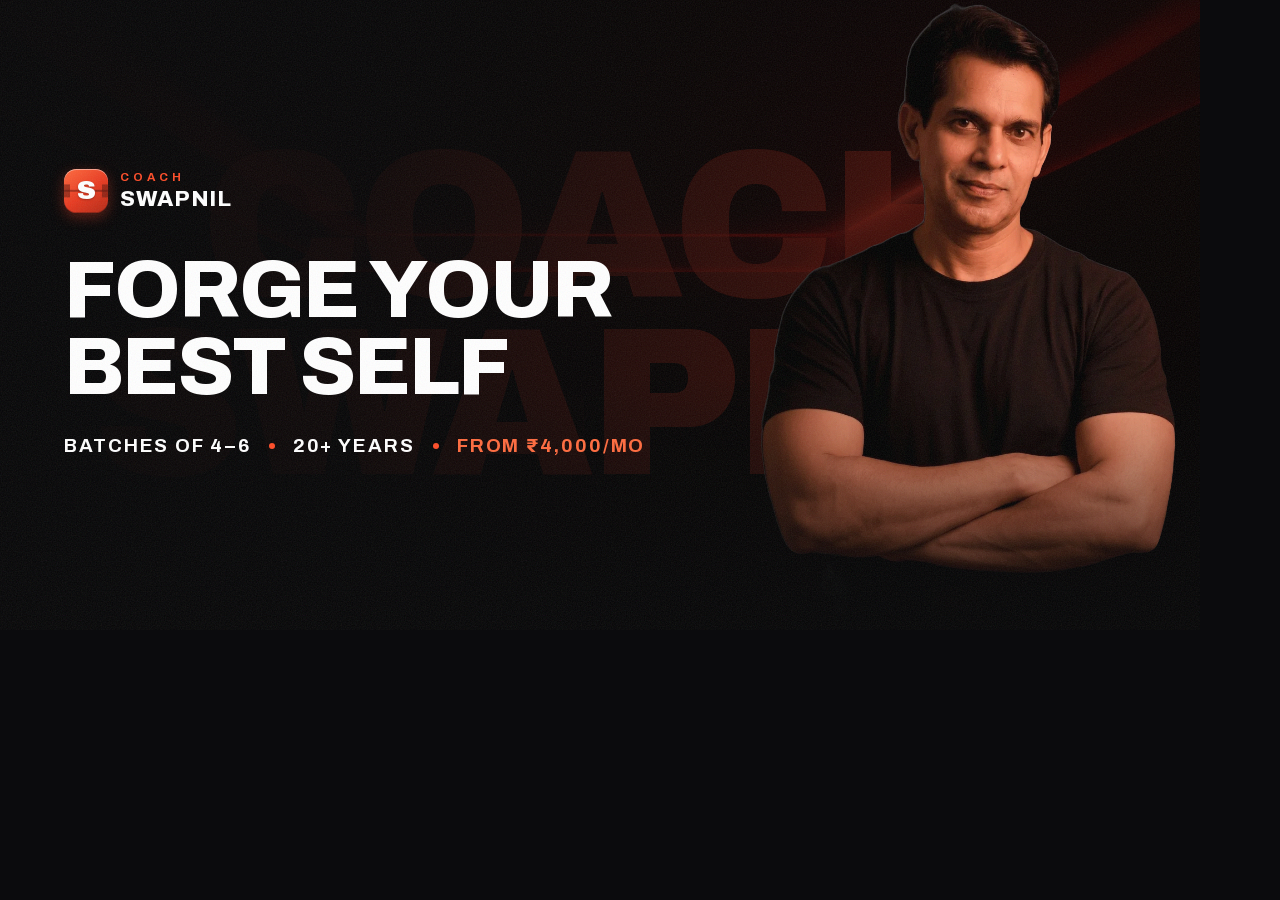
<file: og-template.html>
<!doctype html>
<html lang="en">
<head>
<meta charset="utf-8">
<title>OG card template — Coach Swapnil</title>
<!-- Not part of the site. This is the source used to render assets/og-image.jpg:
     load it at exactly 1200x630 and screenshot. Rendering the card in the
     browser rather than compositing it means it uses the real brand fonts and
     the real tokens, so it can never drift from the site.
     Disallowed in robots.txt; nothing links to it. -->
<link rel="stylesheet" href="css/styles.css?v=23">
<link rel="stylesheet" href="css/components.css?v=23">
<link rel="stylesheet" href="css/layout.css?v=23">
<style>
  html,body{margin:0;padding:0;background:#0B0B0D;overflow:hidden}
  .og{
    position:relative;width:1200px;height:630px;overflow:hidden;
    background-color:var(--black-1);
    background-image:url('assets/hero-studio.webp'),var(--hero-grad);
    background-size:cover,auto;
    background-position:center 40%,center;
    background-blend-mode:soft-light;
    display:flex;align-items:center;
  }
  /* Same watermark, scrim and grain the hero uses. */
  .og__watermark{
    position:absolute;inset:0;z-index:1;
    display:flex;align-items:center;justify-content:center;
    font-family:var(--font-display);font-weight:900;font-size:210px;
    letter-spacing:-0.03em;color:rgba(90,20,11,0.55);
    text-transform:uppercase;line-height:0.85;text-align:center;user-select:none;
  }
  .og__photo{
    position:absolute;right:2%;bottom:0;height:100%;z-index:2;
    -webkit-mask-image:linear-gradient(to bottom,#000 94%,transparent 100%);
            mask-image:linear-gradient(to bottom,#000 94%,transparent 100%);
  }
  .og__photo img{height:100%;width:auto;display:block}
  .og__scrim{
    position:absolute;inset:0;z-index:3;
    background:
      linear-gradient(96deg,rgba(5,5,6,0.95) 0%,rgba(5,5,6,0.84) 30%,rgba(5,5,6,0.36) 54%,transparent 72%),
      linear-gradient(to top,rgba(5,5,6,0.8) 0%,transparent 40%);
  }
  .og__grain{position:absolute;inset:0;z-index:5;background:var(--grain);opacity:0.1}
  .og__body{position:relative;z-index:4;padding:0 0 0 64px;max-width:660px}
  .og .wordmark{--logo-tile:44px;--logo-name:22px;margin-bottom:38px}
  .og h1{
    font-size:82px;line-height:0.94;margin:0 0 26px;
    letter-spacing:-0.025em;color:#fff;
  }
  .og__meta{
    display:flex;align-items:center;gap:18px;flex-wrap:wrap;
    font-family:var(--font-body);font-size:19px;font-weight:700;
    letter-spacing:0.1em;text-transform:uppercase;color:#fff;
  }
  .og__meta i{width:6px;height:6px;border-radius:50%;background:var(--ember-500);flex:none}
  .og__price{color:var(--ember-400)}
</style>
</head>
<body>
<div class="og">
  <div class="og__watermark" aria-hidden="true">Coach<br>Swapnil</div>
  <div class="og__photo"><img src="assets/swapnil-hero.webp?v=24" alt=""></div>
  <div class="og__scrim"></div>

  <div class="og__body">
    <span class="wordmark">
      <span class="wordmark__mark"><span>S</span></span>
      <span class="wordmark__type">
        <span class="wordmark__pre">Coach</span>
        <span class="wordmark__name">Swapnil</span>
      </span>
    </span>
    <h1>Forge Your<br>Best Self</h1>
    <div class="og__meta">
      <span>Batches of 4&ndash;6</span><i></i>
      <span>20+ Years</span><i></i>
      <span class="og__price">From &#8377;4,000/mo</span>
    </div>
  </div>

  <div class="og__grain"></div>
</div>
</body>
</html>
</file>
<file: css/styles.css>
/* Coach Swapnil — design system entry point.
   Mirrors styles.css from the Claude Design project.

   NOTE: the ?v= query must be bumped here as well as on the <link> tags in the
   HTML. A version on styles.css alone does not invalidate these @imports, so
   token edits appear to have no effect until the browser is hard-reloaded. */
@import './fonts.css?v=23';
@import './tokens/typography.css?v=23';
@import './tokens/colors.css?v=23';
@import './tokens/spacing.css?v=23';
@import './tokens/effects.css?v=23';
@import './tokens/base.css?v=23';
</file>
<file: css/components.css>
/* ============================================================================
   Marcus Reid — component layer
   Each block is a port of the matching component in the Claude Design project
   (components/GROUP/NAME.jsx), translated from inline React styles to CSS
   classes. Note: no glob stars in this comment — a `**` followed by `/` closes
   a CSS comment early and silently eats the rule that follows it.
   Values are kept identical unless a comment says otherwise.
   ========================================================================= */

/* --- Logo lockup ---------------------------------------------------------
   Replaces the kit's plain two-tone Wordmark. A monogram tile carrying the
   ember gradient, next to a two-line wordmark: tiny letterspaced COACH over a
   heavy SWAPNIL. Built entirely from tokens and type — no image asset, so it
   stays crisp at any size and re-themes with the palette.

   The bar across the monogram is the one drawn element: a barbell through the
   letter, which is the only fitness cue the mark needs.
   ---------------------------------------------------------------------- */
.wordmark{
  --logo-tile:36px;
  --logo-name:17px;
  display:inline-flex;align-items:center;gap:12px;
  color:#fff;white-space:nowrap;text-decoration:none;
}

.wordmark__mark{
  position:relative;flex:none;
  width:var(--logo-tile);height:var(--logo-tile);
  display:grid;place-items:center;
  border-radius:calc(var(--logo-tile) * 0.28);
  background:linear-gradient(145deg,#FF6A3D 0%,#E8391F 52%,#B32814 100%);
  box-shadow:
    inset 0 1px 0 rgba(255,255,255,0.45),
    inset 0 -1px 0 rgba(0,0,0,0.28),
    0 4px 14px rgba(232,57,31,0.38);
  overflow:hidden;
  transition:box-shadow var(--dur-med) var(--ease-liquid),
             transform var(--dur-med) var(--ease-liquid);
}
/* The monogram, above the bar. */
.wordmark__mark span{
  position:relative;z-index:2;
  font-family:var(--font-display);font-weight:900;
  font-size:calc(var(--logo-tile) * 0.58);
  line-height:1;letter-spacing:0;color:#fff;
  text-shadow:0 1px 2px rgba(90,20,11,0.45);
}
/* Barbell, debossed into the tile behind the letter. Drawn in shadow rather
   than white so it reads as texture and the S keeps the contrast. */
.wordmark__mark::before{
  content:"";position:absolute;left:0;right:0;top:50%;z-index:1;
  height:max(2px,calc(var(--logo-tile) * 0.055));
  transform:translateY(-50%);
  background:rgba(88,19,10,0.5);
}
.wordmark__mark::after{
  content:"";position:absolute;left:0;right:0;top:50%;z-index:1;
  height:max(8px,calc(var(--logo-tile) * 0.3));
  transform:translateY(-50%);
  background:linear-gradient(to right,
    rgba(88,19,10,0.5) 0 13%,transparent 13% 87%,rgba(88,19,10,0.5) 87% 100%);
}

.wordmark__type{display:flex;flex-direction:column;justify-content:center}
.wordmark__pre{
  font-family:var(--font-body);font-weight:700;
  font-size:calc(var(--logo-name) * 0.53);
  letter-spacing:0.34em;text-transform:uppercase;
  color:var(--ember-500);line-height:1;margin-bottom:4px;
}
.wordmark__name{
  font-family:var(--font-display);font-weight:800;
  font-size:var(--logo-name);letter-spacing:0.03em;
  text-transform:uppercase;color:#fff;line-height:1;
}

.wordmark--lg{--logo-tile:48px;--logo-name:24px;gap:16px}

a.wordmark:hover{color:#fff}
a.wordmark:hover .wordmark__mark{
  transform:translateY(-1px);
  box-shadow:
    inset 0 1px 0 rgba(255,255,255,0.5),
    inset 0 -1px 0 rgba(0,0,0,0.28),
    0 6px 20px rgba(232,57,31,0.55);
}

@media (max-width:420px){
  .wordmark{--logo-tile:32px;--logo-name:15px;gap:10px}
}

/* --- Eyebrow (navigation/Wordmark.jsx) ---------------------------------- */
.eyebrow{display:inline-flex;align-items:center;gap:8px}
.eyebrow::before{
  content:"";width:5px;height:5px;border-radius:50%;
  background:var(--ember-500);flex-shrink:0;
}
.eyebrow--muted{color:var(--fg-2)}

/* --- Button (actions/Button.jsx) ---------------------------------------- */
.btn{
  display:inline-flex;align-items:center;gap:10px;
  padding:14px 24px;font-size:11px;
  font-family:var(--font-body);font-weight:700;
  letter-spacing:0.14em;text-transform:uppercase;
  border-radius:var(--radius-xs);border:1px solid transparent;
  cursor:pointer;text-align:center;
  transition:filter var(--dur-fast) var(--ease-liquid),
             transform var(--dur-fast) var(--ease-liquid),
             color var(--dur-fast) var(--ease-liquid),
             background var(--dur-fast) var(--ease-liquid),
             border-color var(--dur-fast) var(--ease-liquid);
}
.btn--sm{padding:10px 18px;font-size:10px}
.btn--lg{padding:18px 32px;font-size:12px}

/* Buttons carry an 11px bold label, which WCAG counts as normal text (4.5:1),
   not large. The raw --ember-grad tops out at #FF5A2C, where white measures
   3.1:1 — fine behind a 44px headline, not behind a small label. So buttons
   use a deepened cut of the same ramp: 4.65:1 at its lightest, 5.7:1 at its
   darkest. The token is left untouched for large fills. */
.btn--primary{
  background:linear-gradient(135deg,#D9371A 0%,#CF3317 55%,#C22C16 100%);
  color:#fff;box-shadow:var(--shadow-accent);
}
.btn--secondary{background:transparent;color:#fff;border-color:var(--border-strong)}
.btn--ghost{background:transparent;color:var(--fg-2);padding:0}
.btn--glass{
  background:var(--glass-bg);color:#fff;border-color:var(--glass-border);
  border-radius:var(--radius-pill);
  -webkit-backdrop-filter:var(--glass-blur);backdrop-filter:var(--glass-blur);
  box-shadow:var(--shadow-glass);
}

/* Hover deepens the fill and lifts the glow. The kit's brightness(1.12) washed
   the ember toward orange while the white label had nowhere brighter to go, so
   hovering actually REDUCED contrast — 4.17:1 down to 3.49:1 mid-gradient. */
.btn:hover{transform:translateY(-1px)}
.btn--primary:hover{
  background:linear-gradient(135deg,#C22C16 0%,#B32814 55%,#A82412 100%);
  box-shadow:0 10px 30px rgba(232,57,31,0.55);
}
.btn--secondary:hover{
  background:rgba(255,255,255,0.07);
  border-color:var(--border-accent);
  color:#fff;
}
.btn--ghost:hover{color:var(--ember-400)}
/* Glass buttons sit on the ember CTA band, so hover darkens rather than
   lightens — brightening took the white label to 3.16:1. */
.btn--glass:hover{
  background:rgba(9,9,12,0.34);
  border-color:rgba(255,255,255,0.48);
}
.btn:active{transform:scale(0.98)}
.btn[disabled]{opacity:0.4;cursor:not-allowed;filter:none;transform:none}

/* Trailing arrow. The glyph slides on hover — the one liberty taken with the
   source component, and it matches the liquid easing. */
.btn .arrow,.link-arrow .arrow{
  display:inline-block;
  transition:transform var(--dur-fast) var(--ease-liquid);
}
.btn:hover .arrow,.link-arrow:hover .arrow{transform:translateX(3px)}

/* --- Arrow link (used inside cards) ------------------------------------- */
.link-arrow{
  display:inline-flex;align-items:center;gap:8px;
  font-size:10px;font-weight:700;letter-spacing:0.14em;text-transform:uppercase;
  color:var(--fg-2);
}
.link-arrow:hover{color:var(--ember-500)}

/* --- Card (surfaces/Card.jsx) ------------------------------------------- */
.card{
  background:var(--surface-card);
  border:1px solid var(--border-subtle);
  border-radius:var(--radius-xs);
  padding:28px 24px;
  color:var(--fg-2);
  transition:background var(--dur-med) var(--ease-liquid),
             transform var(--dur-med) var(--ease-liquid),
             border-color var(--dur-med) var(--ease-liquid);
}
.card--hoverable:hover{background:var(--surface-card-hover);transform:translateY(-2px)}
.card--highlight{
  background:var(--ember-grad);border-color:transparent;color:#fff;
  box-shadow:var(--shadow-accent);
}

/* --- Badge + Tag (feedback/Badge.jsx) ----------------------------------- */
.badge{
  display:inline-block;padding:5px 10px;font-size:10px;font-weight:700;
  letter-spacing:0.14em;text-transform:uppercase;border-radius:var(--radius-xs);
  background:var(--ember-600);color:#fff;
}
.badge--neutral{background:var(--black-3);color:var(--fg-2);border:1px solid var(--border-subtle)}
.badge--glass{
  background:var(--glass-bg);color:#fff;border:1px solid var(--glass-border);
  -webkit-backdrop-filter:var(--glass-blur);backdrop-filter:var(--glass-blur);
}
.tag{
  display:inline-block;padding:6px 14px;font-size:11px;font-weight:600;
  letter-spacing:0.08em;text-transform:uppercase;border-radius:var(--radius-pill);
  border:1px solid var(--border-strong);color:var(--fg-2);
}

/* --- Stat (content/Stat.jsx) -------------------------------------------- */
.stat__value{
  font-size:38px;font-weight:600;letter-spacing:-0.01em;color:#fff;line-height:1.1;
  font-variant-numeric:tabular-nums;
}
.stat__value small{font-weight:400}
.stat__label{
  font-size:11px;color:rgba(255,255,255,0.75);line-height:1.45;
  margin-top:6px;max-width:180px;
}

/* --- ProgramCard (content/ProgramCard.jsx) ------------------------------ */
.program-card{
  display:flex;flex-direction:column;min-height:200px;
  background:var(--surface-card);
  border:1px solid var(--border-subtle);
  padding:22px 22px 24px;
  transition:background var(--dur-med) var(--ease-liquid),
             transform var(--dur-med) var(--ease-liquid);
}
.program-card:hover{background:var(--surface-card-hover);transform:translateY(-2px)}
.program-card__index{
  font-size:12px;font-weight:600;color:var(--fg-3);
  border-bottom:1px solid var(--border-subtle);padding-bottom:12px;
  font-variant-numeric:tabular-nums;
}
.program-card h3{font-size:19px;margin:18px 0 10px;color:var(--fg-1);line-height:1.1}
.program-card p{font-size:14px;line-height:1.58;color:var(--fg-3);margin:0;flex:1}
/* Figures stay in Archivo with the rest of the numeric UI — it matches the
   stat capsules and fee tables, and keeps tabular alignment. The serif is for
   running text, not for prices. */
.program-card__price{
  font-family:var(--font-body) !important;
  font-size:24px !important;font-weight:600;color:#fff !important;
  letter-spacing:-0.01em;line-height:1;margin:16px 0 0 !important;flex:none !important;
  font-variant-numeric:tabular-nums;
}
.program-card__price span{font-size:12px;font-weight:400;color:var(--fg-3);letter-spacing:0.04em}
.program-card--highlight .program-card__price span{color:rgba(255,255,255,0.75)}
.program-card .link-arrow{margin-top:18px}

/* --- Certification badges ------------------------------------------------
   The seal is a TYPOGRAPHIC placeholder — the awarding body's initials set in
   the brand face inside a ring. It is deliberately not a facsimile of anyone's
   logo: those are trademarks, and an invented cert mark misrepresents an
   accreditation.

   Most bodies issue official digital badges to the people they certify, so
   Swapnil can almost certainly download the real ones from his ISSA / PIA /
   Talwalkars / BFY member portals. To drop one in, put an <img> inside the
   seal — it will be masked to the circle and needs no other change:
     <span class="cert__seal"><img src="assets/cert-issa.png" alt="ISSA"></span>
   ---------------------------------------------------------------------- */
.cert-grid{display:grid;grid-template-columns:repeat(4,1fr);gap:16px}
.cert{
  display:flex;flex-direction:column;align-items:center;text-align:center;gap:18px;
  padding:32px 22px 28px;
  background:var(--surface-card);
  border:1px solid var(--border-subtle);
  border-radius:var(--radius-sm);
  transition:background var(--dur-med) var(--ease-liquid),
             transform var(--dur-med) var(--ease-liquid),
             border-color var(--dur-med) var(--ease-liquid);
}
.cert:hover{
  background:var(--surface-card-hover);
  border-color:var(--border-accent);
  transform:translateY(-2px);
}
.cert__seal{
  position:relative;flex:none;
  width:84px;height:84px;
  display:grid;place-items:center;
  border-radius:50%;overflow:hidden;
  border:1px solid rgba(255,90,44,0.45);
  background:
    radial-gradient(circle at 50% 26%,rgba(255,106,61,0.26) 0%,transparent 68%),
    var(--black-3);
  box-shadow:inset 0 1px 0 rgba(255,255,255,0.10);
  font-family:var(--font-display);font-weight:800;font-size:21px;
  letter-spacing:0.06em;color:var(--ember-400);
}
.cert__seal img{width:100%;height:100%;object-fit:contain;padding:14px;background:#fff}
.cert__name{
  font-family:var(--font-body);font-weight:700;font-size:13.5px;
  line-height:1.4;color:#fff;letter-spacing:0.01em;
}
.cert__label{
  font-family:var(--font-body);font-size:10px;font-weight:700;
  letter-spacing:0.22em;text-transform:uppercase;color:var(--fg-4);
}
@media (max-width:900px){.cert-grid{grid-template-columns:repeat(2,1fr)}}
@media (max-width:460px){
  .cert-grid{grid-template-columns:1fr}
  .cert{flex-direction:row;text-align:left;gap:18px;padding:20px}
  .cert__seal{width:60px;height:60px;font-size:16px}
}

/* --- Social links --------------------------------------------------------
   Every href is "#" until real profile URLs exist. See the note in the markup.
   ---------------------------------------------------------------------- */
.social{display:flex !important;gap:12px;list-style:none;margin:0;padding:0}
.social a{
  display:grid;place-items:center;width:40px;height:40px;
  border:1px solid var(--border-strong);border-radius:var(--radius-sm);
  color:var(--fg-2);
  transition:color var(--dur-fast) var(--ease-liquid),
             border-color var(--dur-fast) var(--ease-liquid),
             background var(--dur-fast) var(--ease-liquid),
             transform var(--dur-fast) var(--ease-liquid);
}
.social a:hover{
  color:#fff;border-color:var(--border-accent);
  background:rgba(232,57,31,0.14);transform:translateY(-1px);
}
.social svg{width:19px;height:19px;fill:none;stroke:currentColor;stroke-width:1.6}

/* --- Fee table ---------------------------------------------------------- */
.fees{width:100%;border-collapse:collapse;text-align:left}
.fees caption{
  text-align:left;font-size:11px;font-weight:700;letter-spacing:0.22em;
  text-transform:uppercase;color:var(--text-accent);padding-bottom:18px;
}
.fees th,.fees td{padding:16px 20px;border-bottom:1px solid var(--border-subtle);vertical-align:top}
.fees thead th{
  font-size:10px;font-weight:700;letter-spacing:0.14em;text-transform:uppercase;
  color:var(--fg-4);padding-block:10px;
}
.fees tbody th{font-weight:400;font-size:14px;color:var(--fg-2)}
.fees td{
  font-size:17px;font-weight:600;color:#fff;white-space:nowrap;
  font-variant-numeric:tabular-nums;text-align:right;
}
.fees td small{display:block;font-size:11px;font-weight:400;color:var(--fg-3);margin-top:4px}
.fees tbody tr:last-child th,.fees tbody tr:last-child td{border-bottom:0}
.fees tbody tr.is-featured th,.fees tbody tr.is-featured td{background:rgba(232,57,31,0.10)}
.fees__note{font-size:13.5px;line-height:1.6;color:var(--fg-3);margin:16px 0 0}
@media (max-width:560px){
  .fees th,.fees td{padding:13px 12px}
  .fees tbody th{font-size:13px}
  .fees td{font-size:15px}
}

.program-card--highlight{
  background:var(--ember-grad);border-color:transparent;box-shadow:var(--shadow-accent);
}
.program-card--highlight:hover{background:var(--ember-grad)}
.program-card--highlight .program-card__index{color:#fff;opacity:0.8;border-bottom-color:rgba(255,255,255,0.3)}
.program-card--highlight h3{color:#fff}
.program-card--highlight p{color:rgba(255,255,255,0.85)}
.program-card--highlight .link-arrow{color:#fff}

/* --- ArticleCard (content/ArticleCard.jsx) ------------------------------ */
.article-card{
  display:block;overflow:hidden;
  background:var(--surface-card);
  border:1px solid var(--border-subtle);
  color:inherit;
  transition:background var(--dur-med) var(--ease-liquid),
             transform var(--dur-med) var(--ease-liquid);
}
.article-card:hover{transform:translateY(-2px);color:inherit}
.article-card__media{position:relative;aspect-ratio:16/9;overflow:hidden}
/* Direct children only — an <img> nested inside a .plate must not also scale,
   or the two transforms compound to 1.08 on hover. */
.article-card__media > .plate,
.article-card__media > img{
  width:100%;height:100%;object-fit:cover;
  transition:transform var(--dur-slow) var(--ease-liquid);
}
.article-card:hover .article-card__media > .plate,
.article-card:hover .article-card__media > img{transform:scale(1.04)}
.article-card__media .badge{position:absolute;left:14px;bottom:12px;z-index:2}
.article-card__body{padding:16px 18px 18px}
.article-card h3{
  font-size:15px;margin:0;color:#fff;text-transform:none;letter-spacing:0;
  font-weight:700;line-height:1.35;
}
.article-card p{font-size:13.5px;line-height:1.58;color:var(--fg-3);margin:8px 0 0}
.article-card__meta{
  display:flex;justify-content:space-between;align-items:center;
  gap:16px;margin-top:14px;
}
.article-card__date{font-size:11px;color:var(--fg-4)}
.article-card__more{
  font-size:10px;font-weight:700;letter-spacing:0.14em;text-transform:uppercase;color:#fff;
}
.article-card:hover .article-card__more{color:var(--ember-500)}

.article-card--highlight{background:var(--ember-600);border-color:transparent}
.article-card--highlight p{color:rgba(255,255,255,0.85)}
.article-card--highlight .article-card__date{color:rgba(255,255,255,0.7)}
.article-card--highlight .badge{background:var(--black-1)}
.article-card--highlight:hover .article-card__more{color:#fff}

/* --- Fields (forms/Input.jsx, Select.jsx) ------------------------------- */
.field{display:flex;flex-direction:column;gap:8px}
.field__label{
  font-size:11px;font-weight:700;letter-spacing:0.14em;
  text-transform:uppercase;color:var(--fg-3);
}
.input,.select,.textarea{
  width:100%;
  background:var(--black-2);
  border:1px solid var(--border-subtle);
  border-radius:var(--radius-xs);
  padding:13px 16px;
  font-family:var(--font-body);font-size:15px;color:#fff;
  outline:none;
  transition:border-color var(--dur-fast) var(--ease-liquid),
             box-shadow var(--dur-fast) var(--ease-liquid);
}
.textarea{resize:vertical;min-height:120px;line-height:1.6}
.select{
  appearance:none;-webkit-appearance:none;cursor:pointer;
  background-image:url("data:image/svg+xml,%3Csvg xmlns='http://www.w3.org/2000/svg' width='12' height='8' viewBox='0 0 12 8'%3E%3Cpath d='M1 1l5 5 5-5' stroke='rgba(255,255,255,0.45)' stroke-width='1.5' fill='none' stroke-linecap='round'/%3E%3C/svg%3E");
  background-repeat:no-repeat;background-position:right 16px center;
  padding-right:42px;
}
.select option{background:var(--black-2);color:#fff}
.input::placeholder,.textarea::placeholder{color:var(--fg-4)}
.input:focus,.select:focus,.textarea:focus{
  border-color:var(--border-accent);box-shadow:var(--focus-ring);
}
.input[aria-invalid="true"],.textarea[aria-invalid="true"],.select[aria-invalid="true"]{
  border-color:var(--danger);
}
.field__error{
  font-size:11px;letter-spacing:0.08em;text-transform:uppercase;
  font-weight:700;color:var(--danger);min-height:0;
}
.field__error:empty{display:none}

/* Checkbox (forms/Checkbox.jsx) */
.checkbox{display:flex;align-items:flex-start;gap:12px;cursor:pointer;font-size:13px;color:var(--fg-3);line-height:1.5}
.checkbox input{
  appearance:none;-webkit-appearance:none;
  width:18px;height:18px;flex-shrink:0;margin:2px 0 0;
  background:var(--black-2);border:1px solid var(--border-strong);
  border-radius:var(--radius-xs);cursor:pointer;
  transition:all var(--dur-fast) var(--ease-liquid);
}
.checkbox input:checked{background:var(--ember-grad);border-color:transparent}
.checkbox input:checked::after{
  content:"";display:block;width:5px;height:9px;margin:2px auto 0;
  border:solid #fff;border-width:0 2px 2px 0;transform:rotate(45deg);
}

/* --- Dialog (surfaces/Dialog.jsx) --------------------------------------- */
.dialog{
  position:fixed;inset:0;z-index:1000;
  display:flex;align-items:center;justify-content:center;padding:24px;
  background:rgba(5,5,6,0.6);
  -webkit-backdrop-filter:blur(8px);backdrop-filter:blur(8px);
  opacity:0;visibility:hidden;
  /* visibility flips instantly on open (so focus() lands) and is delayed on
     close (so the fade-out is still seen). */
  transition:opacity var(--dur-med) var(--ease-liquid),visibility 0s var(--dur-med);
}
.dialog[data-open="true"]{
  opacity:1;visibility:visible;
  transition:opacity var(--dur-med) var(--ease-liquid),visibility 0s 0s;
}
.dialog__panel{
  width:min(480px,90vw);max-height:calc(100vh - 48px);overflow-y:auto;
  padding:32px;
  background:var(--glass-bg-strong);
  -webkit-backdrop-filter:var(--glass-blur);backdrop-filter:var(--glass-blur);
  border:1px solid var(--glass-border);
  border-radius:var(--radius-lg);
  box-shadow:var(--shadow-glass);
  transform:translateY(12px) scale(0.98);
  transition:transform var(--dur-med) var(--ease-liquid);
}
.dialog[data-open="true"] .dialog__panel{transform:none}
.dialog__head{display:flex;justify-content:space-between;align-items:flex-start;gap:16px}
.dialog__head h3{margin:0;font-size:22px}
.dialog__close{
  background:none;border:none;color:var(--fg-3);font-size:16px;
  cursor:pointer;padding:4px;line-height:1;
}
.dialog__close:hover{color:#fff}
.dialog__body{margin-top:16px;font-size:15px;color:var(--fg-2);line-height:1.6}
.dialog__foot{margin-top:24px;display:flex;gap:12px;justify-content:flex-end}
@supports not ((backdrop-filter:blur(1px)) or (-webkit-backdrop-filter:blur(1px))){
  .dialog{background:rgba(5,5,6,0.88)}
  .dialog__panel{background:rgba(28,28,32,0.96)}
}

/* --- Toast (feedback/Toast.jsx) ----------------------------------------- */
.toast-region{position:fixed;right:24px;bottom:24px;z-index:1100;display:flex;flex-direction:column;gap:12px}
.toast{
  display:flex;gap:14px;align-items:flex-start;
  min-width:280px;max-width:360px;padding:16px 18px;
  background:var(--glass-bg-strong);
  -webkit-backdrop-filter:var(--glass-blur);backdrop-filter:var(--glass-blur);
  border:1px solid var(--glass-border);
  border-radius:var(--radius-md);
  box-shadow:var(--shadow-glass);
  color:#fff;
  animation:toast-in var(--dur-med) var(--ease-liquid) both;
}
.toast__dot{width:8px;height:8px;border-radius:50%;background:var(--success);flex-shrink:0;margin-top:6px}
.toast__title{font-size:13px;font-weight:700;letter-spacing:0.04em}
.toast__msg{font-size:12px;color:rgba(255,255,255,0.75);margin-top:2px;line-height:1.5}
.toast__close{background:none;border:none;color:var(--fg-3);cursor:pointer;font-size:13px;padding:0 0 0 8px;margin-left:auto}
.toast__close:hover{color:#fff}
.toast[data-leaving="true"]{animation:toast-out var(--dur-med) var(--ease-liquid) both}
@keyframes toast-in{from{opacity:0;transform:translateY(16px) scale(0.96)}to{opacity:1;transform:none}}
@keyframes toast-out{to{opacity:0;transform:translateY(8px) scale(0.98)}}
@media (max-width:520px){
  .toast-region{right:16px;left:16px;bottom:16px}
  .toast{min-width:0;max-width:none}
}

/* --- Photo plate --------------------------------------------------------
   The design project shipped only low-res screenshot crops, and the hero image
   was an <image-slot>. A plate renders an ember duotone field when empty and
   passes a real photograph straight through once one is dropped in:
     <div class="plate" style="--photo:url('assets/hero.jpg')"></div>
   ---------------------------------------------------------------------- */
.plate{
  position:relative;overflow:hidden;
  /* Declared here, not on :root, so per-element --plate-x/y/angle overrides
     actually re-resolve. Near-black with warm ember rim lighting and a
     diagonal shaft, per the imagery guideline. */
  --plate-grad:
    linear-gradient(var(--plate-angle),transparent 34%,rgba(255,122,72,0.16) 44%,rgba(255,122,72,0.03) 50%,transparent 58%),
    radial-gradient(46% 40% at var(--plate-x) var(--plate-y),rgba(255,138,88,0.75) 0%,rgba(232,57,31,0.30) 38%,transparent 72%),
    radial-gradient(80% 68% at 14% 108%,rgba(122,28,15,0.90) 0%,transparent 58%),
    linear-gradient(158deg,#212127 0%,#101014 44%,#050506 100%);
  background:var(--plate-grad);
  background-size:cover;background-position:center;
  box-shadow:inset 0 0 0 1px rgba(255,255,255,0.07);
  isolation:isolate;
}
.plate[style*="--photo"]{background-image:var(--photo),var(--plate-grad)}
/* Ember grade over any supplied photograph, per the imagery guideline. */
.plate::before{
  content:"";position:absolute;inset:0;z-index:1;
  background:linear-gradient(200deg,rgba(232,57,31,0.22) 0%,transparent 45%,rgba(5,5,6,0.55) 100%);
  mix-blend-mode:multiply;
}
/* Grain, so the near-black falloff never bands. */
.plate::after{
  content:"";position:absolute;inset:-20%;z-index:2;
  background:var(--grain);opacity:0.22;pointer-events:none;
}
/* Production photography. The --photo custom property is fine for decorative
   fills, but a real <img> child is what you want for anything meaningful:
   it carries alt text, srcset and loading="lazy", and search engines index it.
   The ember grade (::before, z1) and grain (::after, z2) composite over it. */
.plate > img{
  position:absolute;inset:0;z-index:0;
  width:100%;height:100%;object-fit:cover;display:block;
}
.plate--flat::before{display:none}
.plate--soft::after{opacity:0.08}

/* Lighting variants. Applied automatically across card grids so repeated
   placeholders read as different frames rather than one tiled asset. */
.plate--v2{--plate-x:24%;--plate-y:12%;--plate-angle:64deg}
.plate--v3{--plate-x:60%;--plate-y:-4%;--plate-angle:142deg}
.grid-3 > :nth-child(3n+2) .plate,
.grid-4 > :nth-child(4n+2) .plate{--plate-x:24%;--plate-y:12%;--plate-angle:64deg}
.grid-3 > :nth-child(3n) .plate,
.grid-4 > :nth-child(4n+3) .plate{--plate-x:60%;--plate-y:-4%;--plate-angle:142deg}
.grid-4 > :nth-child(4n) .plate{--plate-x:88%;--plate-y:22%;--plate-angle:96deg}

/* --- Section head (ui_kits/website/sections.jsx → SectionHead) ---------- */
.section-head{
  display:flex;justify-content:space-between;align-items:flex-end;
  gap:40px;margin-bottom:48px;
}
.section-head h2{font-size:var(--text-h2-fluid);margin:14px 0 0;line-height:1.02;white-space:pre-line}
.section-head__aside{max-width:300px;display:flex;flex-direction:column;align-items:flex-start;gap:16px}
.section-head__aside p{margin:0;font-size:14.5px;line-height:1.62;color:var(--fg-3)}
@media (max-width:860px){
  .section-head{flex-direction:column;align-items:flex-start;gap:24px;margin-bottom:36px}
  .section-head__aside{max-width:none}
}
</file>
<file: css/layout.css>
/* ============================================================================
   Marcus Reid — site layout
   Page chrome and section compositions built on the design-system components.
   ========================================================================= */

/* --- Single-page anchors -------------------------------------------------
   The nav is fixed, so an anchor jump would otherwise land the section
   heading underneath it. Offset every jump target by the nav's height plus a
   little breathing room. */
:target,
[id]{scroll-margin-top:104px}
#top{scroll-margin-top:0}
@media (max-width:900px){[id]{scroll-margin-top:88px}}

/* --- Shell -------------------------------------------------------------- */
.shell{max-width:var(--page-max);margin:0 auto;padding-inline:var(--page-pad)}
.section{padding-block:var(--section-gap)}
.section--band{background:var(--surface-section)}
.section--tight{padding-block:var(--space-9)}
.section--flush-top{padding-top:0}

/* Liquid glass needs something behind it to refract. On flat near-black bands
   the tinted panels go muddy, so sections carrying glass get an off-screen
   ember source. Also doubles as atmosphere between the dark bands. */
.section--glow{position:relative;overflow:hidden}
.section--glow::before{
  content:"";position:absolute;z-index:0;pointer-events:none;
  width:1000px;height:1000px;right:-260px;top:-380px;border-radius:50%;
  background:radial-gradient(closest-side,rgba(232,57,31,0.34),rgba(232,57,31,0.10) 55%,transparent 76%);
}
.section--glow--left::before{right:auto;left:-320px;top:auto;bottom:-420px}
.section--glow > *{position:relative;z-index:1}
/* A 1000px blob swamps a phone-width column. */
@media (max-width:860px){
  .section--glow::before{width:560px;height:560px;right:-240px;top:-280px;opacity:0.55}
  .section--glow--left::before{right:auto;left:-260px;top:auto;bottom:-300px}
}

/* Fine hairline used to separate stacked dark bands. */
.rule{height:1px;background:var(--border-subtle);border:0;margin:0}

/* --- Navigation ---------------------------------------------------------- */
.site-nav{
  position:fixed;top:0;left:0;right:0;z-index:900;
  padding:16px var(--page-pad) 0;
  transition:padding var(--dur-med) var(--ease-liquid);
}
.site-nav__inner{
  max-width:var(--page-max);margin:0 auto;
  display:flex;align-items:center;justify-content:space-between;gap:32px;
  padding:18px 40px;
  border:1px solid transparent;border-radius:0;
  transition:background var(--dur-med) var(--ease-liquid),
             border-color var(--dur-med) var(--ease-liquid),
             border-radius var(--dur-med) var(--ease-liquid),
             padding var(--dur-med) var(--ease-liquid),
             box-shadow var(--dur-med) var(--ease-liquid);
}
/* On scroll the bar becomes the liquid-glass pill the brand notes call for. */
.site-nav[data-scrolled="true"]{padding-top:12px}
.site-nav[data-scrolled="true"] .site-nav__inner{
  padding:12px 16px 12px 28px;
  background:var(--glass-bg);
  -webkit-backdrop-filter:var(--glass-blur);backdrop-filter:var(--glass-blur);
  border-color:var(--glass-border);
  border-radius:var(--radius-pill);
  box-shadow:var(--shadow-glass);
}
@supports not ((backdrop-filter:blur(1px)) or (-webkit-backdrop-filter:blur(1px))){
  .site-nav[data-scrolled="true"] .site-nav__inner{background:rgba(18,18,20,0.94)}
}

.nav__group{display:flex;align-items:center;gap:32px}
.nav__links{display:flex;gap:32px;align-items:center}
.nav__links a{
  font-size:11px;font-weight:700;letter-spacing:0.14em;text-transform:uppercase;
  color:var(--fg-3);position:relative;padding-block:4px;
}
.nav__links a:hover{color:#fff}
.nav__links a[aria-current="page"]{color:#fff}
.nav__links a[aria-current="page"]::after{
  content:"";position:absolute;left:0;right:0;bottom:-2px;height:1px;background:var(--ember-500);
}
.nav__cta{
  /* Same deepened ramp as .btn--primary — see the note in components.css. */
  background:linear-gradient(135deg,#D9371A 0%,#CF3317 55%,#C22C16 100%);
  color:#fff;border:none;
  border-radius:var(--radius-xs);padding:11px 20px;
  font-size:10px;font-weight:700;letter-spacing:0.14em;text-transform:uppercase;
  cursor:pointer;box-shadow:var(--shadow-accent);
  transition:filter var(--dur-fast) var(--ease-liquid),transform var(--dur-fast) var(--ease-liquid);
}
.nav__cta:hover{
  background:linear-gradient(135deg,#C22C16 0%,#B32814 55%,#A82412 100%);
  box-shadow:0 10px 30px rgba(232,57,31,0.55);
  transform:translateY(-1px);
}
.nav__cta:active{transform:scale(0.98)}
.site-nav[data-scrolled="true"] .nav__cta{border-radius:var(--radius-pill)}

/* Hamburger */
.nav__toggle{
  display:none;width:40px;height:40px;padding:0;
  background:none;border:1px solid var(--border-strong);border-radius:var(--radius-xs);
  cursor:pointer;position:relative;
}
.nav__toggle span{
  position:absolute;left:11px;width:16px;height:1.5px;background:#fff;
  transition:transform var(--dur-med) var(--ease-liquid),opacity var(--dur-fast) linear;
}
.nav__toggle span:nth-child(1){top:14px}
.nav__toggle span:nth-child(2){top:19px}
.nav__toggle span:nth-child(3){top:24px}
.nav__toggle[aria-expanded="true"] span:nth-child(1){transform:translateY(5px) rotate(45deg)}
.nav__toggle[aria-expanded="true"] span:nth-child(2){opacity:0}
.nav__toggle[aria-expanded="true"] span:nth-child(3){transform:translateY(-5px) rotate(-45deg)}

@media (max-width:900px){
  .site-nav__inner{padding:14px 20px}
  .nav__toggle{display:block}
  .nav__group{
    position:absolute;top:calc(100% + 10px);left:var(--page-pad);right:var(--page-pad);
    flex-direction:column;align-items:stretch;gap:0;
    padding:12px;
    background:var(--glass-bg-strong);
    -webkit-backdrop-filter:var(--glass-blur);backdrop-filter:var(--glass-blur);
    border:1px solid var(--glass-border);border-radius:var(--radius-md);
    box-shadow:var(--shadow-glass);
    opacity:0;visibility:hidden;transform:translateY(-8px);
    transition:opacity var(--dur-med) var(--ease-liquid),
               transform var(--dur-med) var(--ease-liquid),
               visibility 0s var(--dur-med);
  }
  .nav__group[data-open="true"]{
    opacity:1;visibility:visible;transform:none;
    transition:opacity var(--dur-med) var(--ease-liquid),
               transform var(--dur-med) var(--ease-liquid),
               visibility 0s 0s;
  }
  .nav__links{flex-direction:column;align-items:stretch;gap:0}
  .nav__links a{padding:14px 12px;font-size:12px;border-bottom:1px solid var(--border-subtle)}
  .nav__links a[aria-current="page"]::after{display:none}
  .nav__cta{margin:12px;width:calc(100% - 24px);justify-content:center}
  @supports not ((backdrop-filter:blur(1px)) or (-webkit-backdrop-filter:blur(1px))){
    .nav__group{background:rgba(24,24,28,0.97)}
  }
}

/* --- Hero ---------------------------------------------------------------- */
.hero{
  position:relative;overflow:hidden;
  /* Studio photograph blended into the ember gradient in CSS rather than baked
     into the asset, so re-grading is a token change and not a re-export.
     soft-light, not luminosity: luminosity takes the photo's tones wholesale
     and the image is dark enough to drag the whole band grey. soft-light keeps
     the gradient's warmth and lets the photo contribute texture. */
  background-color:var(--black-1);
  background-image:url('../assets/hero-studio.webp'),var(--hero-grad);
  background-size:cover,auto;
  background-position:center 40%,center;
  background-repeat:no-repeat;
  background-blend-mode:soft-light;
  border-radius:0 0 var(--radius-lg) var(--radius-lg);
  /* Taller than the kit's 640 — the source design gives the cut-out figure a
     roughly 2:3 band to stand in, and at 640 the subject gets crushed behind
     the stat capsules. */
  min-height:min(88vh,880px);
  display:flex;align-items:center;
}
/* Slow ember drift — the only ambient motion on the page. Kept faint; the
   hero gradient is already the loudest thing on the site. */
.hero::before{
  content:"";position:absolute;inset:-10%;z-index:0;
  background:radial-gradient(42% 42% at 62% 26%,rgba(255,106,61,0.28),transparent 72%);
  animation:ember-drift 18s var(--ease-liquid) infinite alternate;
}
/* Pulls the left column back down to near-black so the headline keeps its
   contrast and the ember reads as a light source rather than a flood. */
.hero__scrim{
  position:absolute;inset:0;z-index:3;pointer-events:none;
  background:
    linear-gradient(96deg,rgba(5,5,6,0.94) 0%,rgba(5,5,6,0.80) 26%,rgba(5,5,6,0.34) 48%,transparent 66%),
    linear-gradient(to top,rgba(5,5,6,0.85) 0%,transparent 42%);
}
.hero::after{
  content:"";position:absolute;inset:0;z-index:5;pointer-events:none;
  background:var(--grain);opacity:0.10;
}
@keyframes ember-drift{
  from{transform:translate3d(-3%,2%,0) scale(1)}
  to{transform:translate3d(4%,-3%,0) scale(1.12)}
}

.hero__watermark{
  position:absolute;inset:0;z-index:1;
  display:flex;align-items:center;justify-content:center;
  font-family:var(--font-display);font-weight:900;
  font-size:clamp(110px,20vw,280px);
  letter-spacing:-0.03em;color:rgba(90,20,11,0.55);
  text-transform:uppercase;line-height:0.85;text-align:center;
  user-select:none;pointer-events:none;
}
/* Photo slot. Feathered on every edge so it reads as lit depth while empty,
   and so a cut-out trainer photo drops in without a visible frame. */
/* Cut-out subject standing in the hero. Height-driven so the figure scales with
   the band, anchored to the bottom edge, and sitting under .hero__scrim (z3) so
   the scrim's left-hand darkening falls across the subject exactly as it does
   in the source design — that shadow is what lets the headline read over it. */
/* Centred with a slight right bias, matching the source design. Positioned off
   its own width rather than a right:% offset, so it holds its relationship to
   the headline as the viewport widens. Sits under .hero__scrim (z3) so the
   scrim's left-hand darkening falls across it — that shadow is what lets the
   headline stay readable over the top. */
.hero__photo{
  position:absolute;left:50%;transform:translateX(-44%);bottom:0;z-index:2;
  width:46%;height:92%;display:block;pointer-events:none;
}
/* Empty state: a feathered ember field rather than a hard-edged box. */
.hero__photo.plate{
  box-shadow:none;
  --plate-grad:
    radial-gradient(46% 42% at 56% 28%,rgba(255,122,72,0.55) 0%,transparent 72%),
    radial-gradient(58% 54% at 40% 66%,rgba(232,57,31,0.30) 0%,transparent 76%),
    radial-gradient(72% 78% at 52% 76%,rgba(9,9,12,0.96) 0%,rgba(9,9,12,0.55) 58%,transparent 84%);
  -webkit-mask-image:radial-gradient(62% 66% at 52% 48%,#000 26%,rgba(0,0,0,0.72) 58%,transparent 96%);
          mask-image:radial-gradient(62% 66% at 52% 48%,#000 26%,rgba(0,0,0,0.72) 58%,transparent 96%);
}
.hero__photo.plate::before{display:none}
/* Real cut-out photo: height-driven so the figure scales with the band, tight
   to the subject (so this IS the head clearance), soft only at the base. */
.hero__photo:has(img){
  width:auto;height:88%;
  -webkit-mask-image:linear-gradient(to bottom,#000 93%,transparent 100%);
          mask-image:linear-gradient(to bottom,#000 93%,transparent 100%);
}
.hero__photo img{height:100%;width:auto;max-width:none;display:block}
.hero__inner{
  position:relative;z-index:4;
  max-width:var(--page-max);margin:0 auto;width:100%;
  padding:150px var(--page-pad) 90px;
}
.hero__copy{max-width:480px;display:flex;flex-direction:column;align-items:flex-start;gap:24px}
.hero__copy h1{font-size:var(--text-hero);margin:0;line-height:var(--leading-display)}
.hero__copy p{margin:0;font-size:18px;line-height:1.62;color:rgba(255,255,255,0.86);max-width:38ch}
.hero__actions{display:flex;gap:20px;align-items:center;flex-wrap:wrap}
/* Hero stat capsules. Sized from the source screenshot rather than the kit's
   React recreation, which rendered them noticeably smaller: bigger card, much
   bigger numeral, and a near-solid ember fill on the tinted one. */
.hero__stats{
  position:absolute;right:6%;bottom:12%;z-index:4;
  display:flex;gap:14px;
}
.hero__stats .glass{
  width:256px;min-height:232px;
  display:flex;flex-direction:column;justify-content:space-between;
  padding:34px 26px 30px;
  border-radius:20px;
  color:#fff;
}
.hero__stats .stat__value{
  font-size:76px;font-weight:600;letter-spacing:-0.03em;line-height:1;
}
.hero__stats .stat__value small{font-size:44px;font-weight:400;letter-spacing:-0.01em}
.hero__stats .stat__label{
  font-size:12.5px;line-height:1.5;max-width:none;
  margin-top:18px;color:rgba(255,255,255,0.92);
}
/* The source card reads as solid ember, not a translucent tint — keep the
   backdrop blur so it stays in the liquid-glass family, but carry the full
   brand gradient on top of it. */
.hero__stats .glass--ember{
  background:linear-gradient(135deg,rgba(255,90,44,0.96) 0%,rgba(232,57,31,0.96) 55%,rgba(194,44,22,0.96) 100%);
  border-color:rgba(255,255,255,0.20);
  /* Squared bottom-right, per the source screenshot — the one asymmetric
     corner in the pair, pointing back toward the glass card beside it. */
  border-bottom-right-radius:0;
}

@media (max-width:1080px){
  /* Pull the figure in a little and give the capsules the gutter, so the pair
     stops crowding the headline as the band narrows. */
  .hero__photo{transform:translateX(-40%)}
  .hero__stats{right:var(--page-pad);bottom:8%}
}
@media (max-width:900px){
  /* The hero is a flex row on desktop. Stacking it explicitly keeps the
     de-absolutised photo and stats in a column instead of overflowing
     sideways as extra flex items. */
  .hero{min-height:0;flex-direction:column;align-items:stretch}
  .hero__inner{order:1;padding:130px var(--page-pad) 36px}
  .hero__copy{max-width:none}
  .hero__copy p{max-width:460px}
  /* In-flow and centred once the hero stacks. Above the scrim, or its
     darkening washes the subject out. */
  /* :has(img) is (0,1,1) and would otherwise outrank a bare .hero__photo here,
     leaving the desktop sizing in place on mobile — a cropped forehead filling
     the screen. Both states must be named. */
  .hero__photo,
  .hero__photo:has(img){
    order:2;z-index:4;
    position:relative;left:auto;bottom:auto;transform:none;
    width:auto;height:320px;align-self:center;margin-bottom:24px;
  }
  .hero__stats{
    order:3;
    position:relative;right:auto;bottom:auto;
    padding:0 var(--page-pad) 56px;flex-wrap:wrap;
  }
  .hero__stats .glass{flex:1 1 200px;width:auto}
  .hero__watermark{font-size:clamp(90px,26vw,180px);opacity:0.8}
  /* Narrow screens need the scrim to darken top-to-bottom, not left-to-right,
     and to work harder — the radial fills the whole column at this width. */
  .hero__scrim{
    background:linear-gradient(180deg,rgba(5,5,6,0.62) 0%,rgba(5,5,6,0.74) 34%,rgba(5,5,6,0.92) 100%);
  }
  .hero::before{opacity:0.5}
}

/* --- Page header (interior pages) ---------------------------------------- */
.page-header{
  position:relative;overflow:hidden;
  padding:180px 0 var(--space-9);
  background:
    radial-gradient(90% 120% at 82% -10%,rgba(232,57,31,0.42) 0%,rgba(143,31,16,0.16) 38%,transparent 72%),
    var(--surface-page);
  border-bottom:1px solid var(--border-subtle);
}
.page-header::after{
  content:"";position:absolute;inset:0;pointer-events:none;
  background:var(--grain);opacity:0.08;
}
.page-header__inner{position:relative;z-index:1;display:flex;justify-content:space-between;align-items:flex-end;gap:56px}
.page-header h1{font-size:var(--text-h1-fluid);margin:16px 0 0;line-height:1.0;white-space:pre-line}
.page-header__lede{max-width:42ch;font-size:17px;line-height:1.66;color:var(--fg-2);margin:0}
@media (max-width:860px){
  .page-header{padding-top:140px}
  .page-header__inner{flex-direction:column;align-items:flex-start;gap:24px}
  .page-header__lede{max-width:none}
}

/* --- Breadcrumb ---------------------------------------------------------- */
.crumbs{display:flex;gap:10px;align-items:center;font-size:10px;letter-spacing:0.14em;text-transform:uppercase;color:var(--fg-4);font-weight:700}
.crumbs a{color:var(--fg-3)}
.crumbs a:hover{color:var(--ember-500)}

/* --- Marquee ------------------------------------------------------------- */
.marquee{
  overflow:hidden;white-space:nowrap;
  border-block:1px solid var(--border-subtle);
  background:var(--surface-section);
  padding-block:22px;
}
.marquee__track{display:inline-flex;gap:0;animation:marquee 32s linear infinite;will-change:transform}
.marquee:hover .marquee__track{animation-play-state:paused}
.marquee__item{
  display:inline-flex;align-items:center;gap:28px;padding-right:28px;
  font-family:var(--font-display);font-weight:800;font-size:clamp(20px,2.6vw,30px);
  letter-spacing:0.02em;text-transform:uppercase;color:var(--fg-4);
}
.marquee__item i{width:7px;height:7px;border-radius:50%;background:var(--ember-600);flex-shrink:0}
.marquee__item:nth-child(even){color:var(--fg-2)}
@keyframes marquee{from{transform:translateX(0)}to{transform:translateX(-50%)}}
@media (prefers-reduced-motion:reduce){.marquee__track{animation:none}}

/* --- Grids --------------------------------------------------------------- */
.grid-4{display:grid;grid-template-columns:repeat(4,1fr);gap:16px}
.grid-3{display:grid;grid-template-columns:repeat(3,1fr);gap:16px}
.grid-2{display:grid;grid-template-columns:repeat(2,1fr);gap:16px}
@media (max-width:1080px){.grid-4{grid-template-columns:repeat(2,1fr)}}
@media (max-width:860px){.grid-3{grid-template-columns:repeat(2,1fr)}}
@media (max-width:640px){
  .grid-4,.grid-3,.grid-2{grid-template-columns:1fr}
}

/* --- Method / numbered steps --------------------------------------------- */
.steps{display:grid;grid-template-columns:repeat(4,1fr);gap:0;border-top:1px solid var(--border-subtle)}
.step{
  padding:32px 28px 36px;border-right:1px solid var(--border-subtle);
  transition:background var(--dur-med) var(--ease-liquid);
}
.step:last-child{border-right:0}
.step:hover{background:var(--surface-card)}
.step__index{
  font-family:var(--font-display);font-weight:800;font-size:44px;line-height:1;
  color:transparent;-webkit-text-stroke:1px var(--fg-4);
  transition:-webkit-text-stroke-color var(--dur-med) var(--ease-liquid);
  font-variant-numeric:tabular-nums;
}
.step:hover .step__index{-webkit-text-stroke-color:var(--ember-500)}
.step h3{font-size:17px;margin:22px 0 10px}
.step p{margin:0;font-size:14.5px;color:var(--fg-3);line-height:1.62}
/* Thumbnail at the head of a step card. Bleeds to the card's edges by
   cancelling its padding, so the image meets the dividing rules.
   The index precedes it in source order (it reads better that way for
   screen readers), so the card is a flex column and the media is pulled to
   the front with `order`. Do NOT do this by giving the media a negative
   top margin large enough to clear the index — that slides the image over
   the number and guillotines it. */
.step:has(.step__media){display:flex;flex-direction:column}
.step__media{
  order:-1;
  display:block;margin:-30px -20px 22px;
  aspect-ratio:4/3;overflow:hidden;
  border-bottom:1px solid var(--border-subtle);
}
.step__media img{
  width:100%;height:100%;object-fit:cover;display:block;
  transition:transform var(--dur-slow) var(--ease-liquid);
}
.step:hover .step__media img{transform:scale(1.05)}

/* --- Full-bleed band ------------------------------------------------------
   A breather between two dense text sections. Decorative only, so the image
   carries an empty alt and the section is hidden from assistive tech. */
.band{
  position:relative;overflow:hidden;
  height:min(44vh,400px);
  background:var(--black-0);
}
.band img{width:100%;height:100%;object-fit:cover;display:block}
/* Feathers into the sections above and below so it reads as part of the page
   rather than a pasted-in rectangle. The two stops are NOT interchangeable:
   the top must fade to whatever #fees sits on (the body, --black-1) and the
   bottom to whatever #about sits on (--black-0). Swap them and both edges
   show a hard seam. */
/* Grain and gradient are deliberately SEPARATE layers. Stacking them in one
   background shares a single opacity, and the grain level that vanishes on a
   near-black photo turns to visible speckle on a mid-tone one. */
.band::before{
  content:"";position:absolute;inset:0;pointer-events:none;
  background:var(--grain);opacity:0.05;
}
.band::after{
  content:"";position:absolute;inset:0;pointer-events:none;
  background:linear-gradient(to bottom,
    var(--black-1) 0%,rgba(11,11,13,0.35) 14%,transparent 30%,
    transparent 70%,rgba(5,5,6,0.4) 86%,var(--black-0) 100%);
}
@supports (animation-timeline:view()){
  @media (prefers-reduced-motion:no-preference){
    .band img{
      animation:band-drift linear both;
      animation-timeline:view();
      animation-range:cover 0% cover 100%;
    }
  }
}
@keyframes band-drift{
  from{transform:scale(1.12) translateY(-2%)}
  to{transform:scale(1.12) translateY(2%)}
}

.steps--5{grid-template-columns:repeat(5,1fr)}
.steps--5 .step{padding:30px 20px 34px}
.steps--5 .step h3{font-size:15px}
.steps--5 .step p{font-size:14px}
@media (max-width:1080px){
  .steps--5{grid-template-columns:repeat(3,1fr)}
  .steps--5 .step{border-bottom:1px solid var(--border-subtle)}
  .steps--5 .step:nth-child(3n){border-right:0}
}
@media (max-width:900px){
  .steps{grid-template-columns:repeat(2,1fr)}
  .step{border-bottom:1px solid var(--border-subtle)}
  .step:nth-child(2n){border-right:0}
  .steps--5{grid-template-columns:repeat(2,1fr)}
  .steps--5 .step:nth-child(3n){border-right:1px solid var(--border-subtle)}
  .steps--5 .step:nth-child(2n){border-right:0}
}
@media (max-width:560px){
  .steps{grid-template-columns:1fr}
  .step{border-right:0}
}

/* --- Testimonials -------------------------------------------------------- */
.quote{display:flex;flex-direction:column;gap:20px;padding:28px 26px}
.quote blockquote{
  margin:0;font-family:var(--font-prose);font-style:italic;
  font-size:18px;line-height:1.55;color:#fff;font-weight:400;
}
.quote blockquote::before{content:"\201C"}
.quote blockquote::after{content:"\201D"}
.quote__who{display:flex;align-items:center;gap:14px;margin-top:auto}
.quote__avatar{
  width:40px;height:40px;border-radius:50%;flex-shrink:0;
  border:1px solid var(--glass-border);
}
.quote__name{font-size:12px;font-weight:700;letter-spacing:0.1em;text-transform:uppercase;color:#fff}
.quote__meta{font-size:11px;color:rgba(255,255,255,0.6)}

/* --- Split section (image + copy) ---------------------------------------- */
.split{display:grid;grid-template-columns:1fr 1fr;gap:56px;align-items:center}
.split--reverse .split__media{order:2}
.split__media{aspect-ratio:4/5;border-radius:var(--radius-md)}
.split__body h2{font-size:var(--text-h2-fluid);margin:16px 0 20px;line-height:1.02;white-space:pre-line}
.split__body p{color:rgba(255,255,255,0.78);font-size:17px;line-height:var(--leading-prose);margin:0 0 18px}
@media (max-width:900px){
  .split{grid-template-columns:1fr;gap:32px}
  .split--reverse .split__media{order:0}
  .split__media{aspect-ratio:16/10}
}

/* --- Program detail rows (programs page) --------------------------------- */
.program-row{
  display:grid;grid-template-columns:minmax(0,320px) minmax(0,1fr) minmax(0,240px);
  gap:48px;align-items:start;
  padding-block:var(--space-8);
  border-top:1px solid var(--border-subtle);
}
.program-row__media{aspect-ratio:1/1;border-radius:var(--radius-md)}
.program-row__index{font-size:12px;font-weight:600;color:var(--fg-4);font-variant-numeric:tabular-nums}
.program-row h2{font-size:var(--text-h3-fluid);margin:12px 0 14px}
.program-row p{margin:0 0 22px;color:var(--fg-2);font-size:16px;line-height:1.66}
.includes{list-style:none;margin:0;padding:0;display:grid;gap:10px}
.includes li{
  position:relative;padding-left:22px;font-size:13px;color:var(--fg-2);line-height:1.5;
}
.includes li::before{
  content:"";position:absolute;left:0;top:8px;
  width:6px;height:6px;border-radius:50%;background:var(--ember-600);
}
.program-row__aside{display:flex;flex-direction:column;gap:16px;align-items:flex-start;padding:24px}
.price{font-size:34px;font-weight:600;color:#fff;line-height:1;letter-spacing:-0.01em}
.price small{font-size:12px;font-weight:400;color:rgba(255,255,255,0.6);letter-spacing:0.06em}
@media (max-width:1000px){
  .program-row{grid-template-columns:minmax(0,240px) minmax(0,1fr);gap:32px}
  .program-row__aside{grid-column:1 / -1}
}
@media (max-width:700px){
  .program-row{grid-template-columns:1fr}
  .program-row__media{aspect-ratio:16/10}
}

/* --- Credentials list ---------------------------------------------------- */
.creds{list-style:none;margin:0;padding:0;border-top:1px solid var(--border-subtle)}
.creds li{
  display:flex;gap:28px;align-items:baseline;
  padding:20px 0;border-bottom:1px solid var(--border-subtle);
}
.creds__index{font-size:11px;font-weight:700;letter-spacing:0.14em;color:var(--fg-4);flex-shrink:0;font-variant-numeric:tabular-nums}
.creds__name{font-size:15px;color:#fff;font-weight:500;flex:1}
.creds__year{font-size:12px;color:var(--fg-3);letter-spacing:0.08em}
@media (max-width:560px){
  .creds li{flex-wrap:wrap;gap:8px 20px}
  .creds__name{flex:1 1 100%;order:2}
  .creds__year{order:3}
}

/* --- CTA band ------------------------------------------------------------ */
.cta-band{
  position:relative;overflow:hidden;
  background:var(--ember-grad);
  border-radius:var(--radius-lg);
  padding:72px 56px;
  display:flex;justify-content:space-between;align-items:center;gap:40px;
  box-shadow:var(--shadow-accent);
}
.cta-band::after{
  content:"";position:absolute;inset:0;pointer-events:none;
  background:var(--grain);opacity:0.14;mix-blend-mode:overlay;
}
.cta-band > *{position:relative;z-index:1}
.cta-band h2{font-size:var(--text-h2-fluid);margin:14px 0 0;line-height:1.0;white-space:pre-line;color:#fff}
.cta-band .eyebrow{color:rgba(255,255,255,0.85)}
.cta-band .eyebrow::before{background:#fff}
.cta-band__aside{display:flex;flex-direction:column;gap:18px;align-items:flex-start;max-width:300px}
.cta-band__aside p{margin:0;font-size:15.5px;line-height:1.6;color:rgba(255,255,255,0.9)}
.cta-band .btn--glass{border-color:rgba(255,255,255,0.4)}
@media (max-width:860px){
  .cta-band{flex-direction:column;align-items:flex-start;padding:48px 28px;gap:28px}
  .cta-band__aside{max-width:none}
}

/* --- Footer -------------------------------------------------------------- */
.site-footer{background:var(--surface-section);border-top:1px solid var(--border-subtle);padding-top:var(--space-9)}
.footer__grid{
  display:grid;grid-template-columns:1.4fr 1fr 1fr 1fr;gap:48px;
  padding-bottom:var(--space-8);
}
.footer__blurb{font-size:14.5px;line-height:1.62;color:var(--fg-3);margin:18px 0 0;max-width:32ch}
.footer__col h4{
  font-size:11px;font-weight:700;letter-spacing:0.22em;text-transform:uppercase;
  color:var(--fg-4);margin:0 0 18px;
}
.footer__col ul{list-style:none;margin:0;padding:0;display:grid;gap:12px}
.footer__col a{font-size:13px;color:var(--fg-2)}
.footer__col a:hover{color:var(--ember-500)}
.footer__bar{
  border-top:1px solid var(--border-subtle);
  padding:24px 0 32px;
  display:flex;justify-content:space-between;align-items:center;gap:24px;flex-wrap:wrap;
}
.footer__bar span{font-size:11px;color:var(--fg-4);letter-spacing:0.08em}
@media (max-width:860px){
  .footer__grid{grid-template-columns:1fr 1fr;gap:36px}
}
@media (max-width:520px){
  .footer__grid{grid-template-columns:1fr}
}

/* --- Article prose ------------------------------------------------------- */
.prose{max-width:680px;margin:0 auto}
.prose p{font-size:18.5px;line-height:var(--leading-prose);color:rgba(255,255,255,0.80);margin:0 0 26px}
.prose h2{font-size:26px;margin:48px 0 18px}
.prose h3{font-size:18px;margin:36px 0 14px}
.prose ul,.prose ol{margin:0 0 26px;padding-left:24px;color:rgba(255,255,255,0.80);font-size:17.5px;line-height:var(--leading-prose)}
.prose li{margin-bottom:10px}
.prose li::marker{color:var(--ember-500)}
.prose strong{color:#fff;font-weight:600}
/* Lead paragraph — a step up in size and a lighter colour, so the article has
   an entry point rather than starting flat. */
.prose > p:first-of-type{
  font-size:21px;line-height:1.6;color:var(--fg-1);
}
.prose > p:first-of-type strong{font-weight:600}
.prose blockquote{
  margin:40px 0;padding:4px 0 4px 30px;
  border-left:2px solid var(--ember-600);
  background:none;
  font-family:var(--font-prose);font-style:italic;
  font-size:24px;line-height:1.45;color:#fff;font-weight:400;
  letter-spacing:-0.005em;
}
.prose blockquote p{font-size:inherit;line-height:inherit;color:inherit;margin:0;font-style:inherit}
.prose em{font-style:italic;color:var(--fg-1)}
/* Serif figures sit on the baseline by default; align them for prices and dates. */
.prose,.faq details p{font-variant-numeric:lining-nums}
.article-meta{display:flex;gap:20px;align-items:center;flex-wrap:wrap;font-size:12px;color:var(--fg-3);letter-spacing:0.06em}
.article-meta i{width:4px;height:4px;border-radius:50%;background:var(--fg-4)}
.article-hero{aspect-ratio:21/9;border-radius:var(--radius-md);margin-bottom:var(--space-8)}
.author-card{display:flex;gap:20px;align-items:center;padding:26px 28px;margin-top:var(--space-8)}
.author-card__avatar{width:64px;height:64px;border-radius:50%;flex-shrink:0;border:1px solid var(--glass-border)}
.author-card h4{margin:0 0 4px;font-size:14px;letter-spacing:0.1em}
.author-card p{margin:0;font-size:13px;color:rgba(255,255,255,0.7)}

/* --- Featured article ---------------------------------------------------- */
.featured{
  display:grid;grid-template-columns:1.15fr 1fr;gap:0;
  border:1px solid var(--border-subtle);overflow:hidden;
  transition:transform var(--dur-med) var(--ease-liquid);
}
.featured:hover{transform:translateY(-2px)}
.featured__media{position:relative;min-height:380px}
.featured__media .badge{position:absolute;left:18px;bottom:16px;z-index:3}
.featured__body{padding:44px 40px;display:flex;flex-direction:column;justify-content:center;gap:16px;background:var(--surface-card)}
.featured__body h2{font-size:var(--text-h3-fluid);text-transform:none;letter-spacing:-0.01em;line-height:1.25;margin:0}
.featured__body p{margin:0;font-size:15.5px;color:var(--fg-2);line-height:1.65}
@media (max-width:860px){
  .featured{grid-template-columns:1fr}
  .featured__media{min-height:0;aspect-ratio:16/9}
  .featured__body{padding:28px 24px}
}

/* --- Contact layout ------------------------------------------------------ */
.contact{display:grid;grid-template-columns:1.25fr 1fr;gap:56px;align-items:start}
.booking-form{display:grid;gap:20px}
.form-row{display:grid;grid-template-columns:1fr 1fr;gap:20px}
.info-panel{padding:32px 30px;display:grid;gap:26px}
.info-item h4{margin:0 0 6px;font-size:11px;letter-spacing:0.22em;color:rgba(255,255,255,0.6);font-weight:700}
.info-item p{margin:0;font-size:14px;color:#fff;line-height:1.6}
.info-item a{color:#fff;border-bottom:1px solid rgba(255,255,255,0.3)}
.info-item a:hover{color:#fff;border-bottom-color:#fff}
@media (max-width:900px){
  .contact{grid-template-columns:1fr;gap:36px}
  .form-row{grid-template-columns:1fr}
}

/* --- FAQ (native disclosure) --------------------------------------------- */
.faq{border-top:1px solid var(--border-subtle)}
.faq details{border-bottom:1px solid var(--border-subtle)}
.faq summary{
  list-style:none;cursor:pointer;padding:22px 0;
  display:flex;justify-content:space-between;align-items:center;gap:24px;
  font-size:15px;font-weight:500;color:#fff;
  transition:color var(--dur-fast) var(--ease-liquid);
}
.faq summary::-webkit-details-marker{display:none}
.faq summary:hover{color:var(--ember-500)}
.faq summary::after{
  content:"+";font-size:20px;color:var(--fg-3);flex-shrink:0;line-height:1;
  transition:transform var(--dur-med) var(--ease-liquid),color var(--dur-fast) var(--ease-liquid);
}
.faq details[open] summary::after{transform:rotate(45deg);color:var(--ember-500)}
.faq details p{margin:0 0 24px;font-size:16px;color:rgba(255,255,255,0.78);line-height:var(--leading-prose);max-width:68ch}

/* --- Scroll reveal -------------------------------------------------------
   Three tiers, best first:
     1. Scroll-driven CSS — scrubbed to scroll position, runs off the main
        thread. site.js skips its observer entirely when this is supported.
     2. IntersectionObserver + transition — a binary trigger, works everywhere.
     3. No JavaScript at all — everything simply visible.

   Tier 3 is why the hide rule is scoped to .js-reveal, which is set on <html>
   by an inline script in <head>. Previously [data-reveal] was hidden
   unconditionally, so with scripting off the whole page below the hero
   rendered invisible.
   ------------------------------------------------------------------------ */
.js-reveal [data-reveal]{
  opacity:0;transform:translateY(20px);
  transition:opacity var(--dur-slow) var(--ease-liquid),
             transform var(--dur-slow) var(--ease-liquid);
  transition-delay:var(--reveal-delay,0ms);
}
.js-reveal [data-reveal].is-visible{opacity:1;transform:none}

@supports (animation-timeline:view()){
  html.css-scroll [data-reveal]{
    opacity:1;transform:none;transition:none;
    animation:reveal-rise linear both;
    animation-timeline:view();
    /* Starts as the element enters and finishes well before centre, so copy is
       fully legible by the time it is comfortably in frame. */
    animation-range:entry 8% cover 26%;
  }
}
@keyframes reveal-rise{
  from{opacity:0;transform:translateY(28px)}
  to{opacity:1;transform:none}
}

@media (prefers-reduced-motion:reduce){
  .js-reveal [data-reveal],
  html.css-scroll [data-reveal]{opacity:1;transform:none;animation:none}
}

/* --- Hero parallax -------------------------------------------------------
   Layer separation as the hero scrolls away: the watermark lags behind (far),
   the figure tracks slightly ahead (mid), the stat capsules move most (near).
   Scroll-driven, so there is no scroll listener and no main-thread work.
   ------------------------------------------------------------------------ */
@supports (animation-timeline:scroll()){
  @media (prefers-reduced-motion:no-preference){
    .hero__watermark{
      animation:hero-far linear both;
      animation-timeline:scroll(root);
      animation-range:0 100vh;
    }
  }
  /* The figure and capsules are only absolutely positioned on desktop; below
     900px they are in flow and shifting them would collide with the copy. */
  @media (prefers-reduced-motion:no-preference) and (min-width:901px){
    .hero__photo{
      animation:hero-mid linear both;
      animation-timeline:scroll(root);
      animation-range:0 100vh;
    }
    .hero__stats{
      animation:hero-near linear both;
      animation-timeline:scroll(root);
      animation-range:0 100vh;
    }
  }
}
@keyframes hero-far{
  from{transform:translateY(0) scale(1)}
  to{transform:translateY(96px) scale(1.06)}
}
/* Must carry the -44% X placement from .hero__photo, or the animation would
   reset the figure to centre. */
@keyframes hero-mid{
  from{transform:translateX(-44%) translateY(0)}
  to{transform:translateX(-44%) translateY(-30px)}
}
@keyframes hero-near{
  from{transform:translateY(0)}
  to{transform:translateY(-72px)}
}

/* Hero load-in: staggered, runs on paint rather than on scroll. */
.hero__copy > *,.hero__stats > *{animation:rise var(--dur-slow) var(--ease-liquid) both}
.hero__copy > *:nth-child(1){animation-delay:60ms}
.hero__copy > *:nth-child(2){animation-delay:140ms}
.hero__copy > *:nth-child(3){animation-delay:220ms}
.hero__copy > *:nth-child(4){animation-delay:300ms}
.hero__stats > *:nth-child(1){animation-delay:420ms}
.hero__stats > *:nth-child(2){animation-delay:500ms}
@keyframes rise{from{opacity:0;transform:translateY(24px)}to{opacity:1;transform:none}}

/* --- Utilities ----------------------------------------------------------- */
.stack{display:flex;flex-direction:column}
.gap-2{gap:var(--space-2)}.gap-3{gap:var(--space-3)}.gap-4{gap:var(--space-4)}
.gap-5{gap:var(--space-5)}.gap-6{gap:var(--space-6)}.gap-7{gap:var(--space-7)}
.mt-5{margin-top:var(--space-5)}.mt-6{margin-top:var(--space-6)}
.mt-7{margin-top:var(--space-7)}.mt-8{margin-top:var(--space-8)}
.muted{color:var(--fg-3)}
.lede{font-size:18.5px;line-height:var(--leading-prose);color:var(--fg-2)}
.visually-hidden{
  position:absolute;width:1px;height:1px;padding:0;margin:-1px;
  overflow:hidden;clip:rect(0 0 0 0);white-space:nowrap;border:0;
}
</file>
